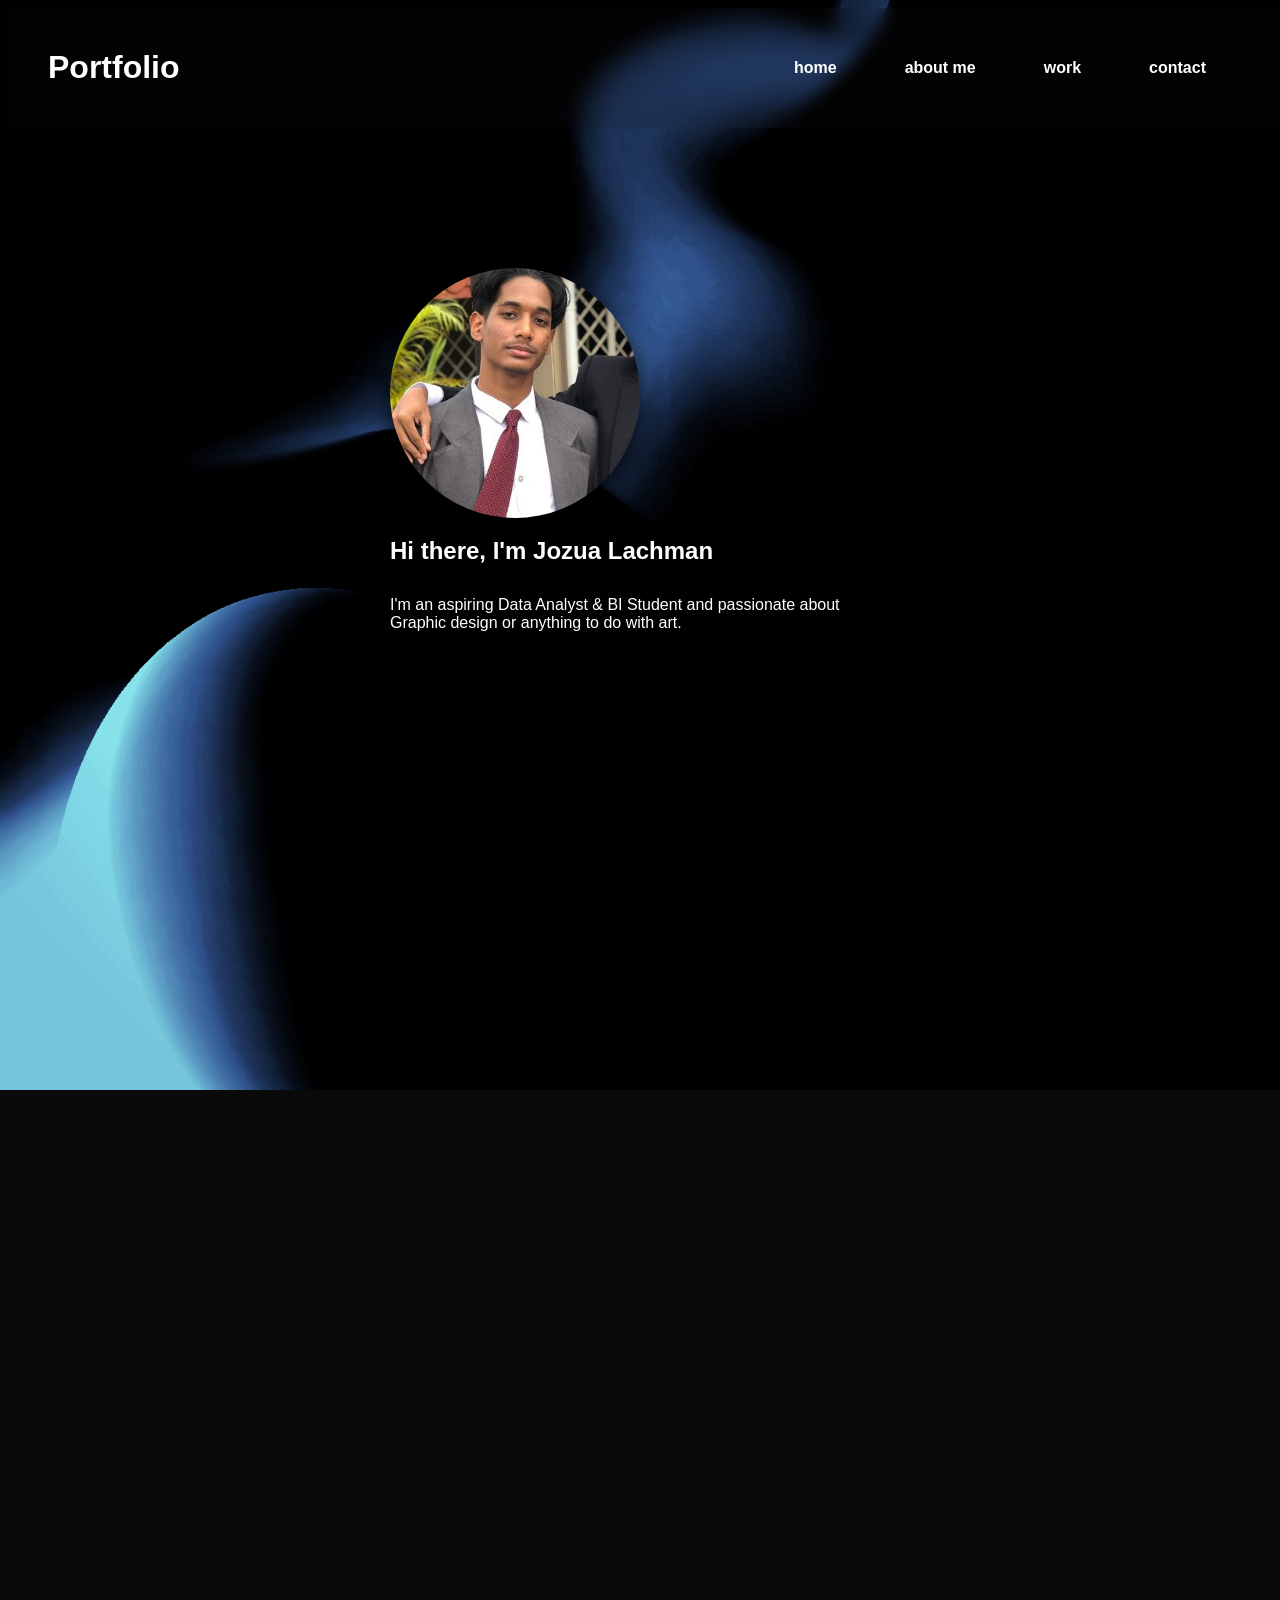
<file: index.html>
<html lang="en"
<head>
    <title>Jozua's portfolio</title>
    <link rel="stylesheet" href="css/main.css">
    <link rel="functionsheet" href="js/main.js"
    <meta charset="UTF-8">
    <meta name="viewport" content="width=device-width, initial-scal=1.0"
</head>
<body>
    <header class="main-header">
        <div class="site-name"
        <span class="name"><h1>Portfolio</h1></span>
    </div> 
    <nav class="links-of-me">
    <a href="index.html" class="loading-nav-link">
        <span>Home</span>
        <svg class="border-svg" width="100%" height="100%">
            <rect class="border-rect" x="0" y="0" width="100%" height="100%" rx="20" ry="20"></rect>
        </svg>
    </a>

    <a href="aboutme.html" class="loading-nav-link">
        <span>About me</span>
        <svg class="border-svg" width="100%" height="100%">
            <rect class="border-rect" x="0" y="0" width="100%" height="100%" rx="20" ry="20"></rect>
        </svg>
    </a>

    <a href="work.html" class="loading-nav-link">
        <span>Work</span>
        <svg class="border-svg" width="100%" height="100%">
            <rect class="border-rect" x="0" y="0" width="100%" height="100%" rx="20" ry="20"></rect>
        </svg>
    </a>

    <a href="contact.html" class="loading-nav-link">
        <span>Contact</span>
        <svg class="border-svg" width="100%" height="100%">
            <rect class="border-rect" x="0" y="0" width="100%" height="100%" rx="20" ry="20"></rect>
        </svg>
    </a>
</nav>
    </header>
    
    <section class="scroll-track">
  <div class="sticky-frame">

    <div class="scene active" id="scene-intro">
      <div class="intro-text">
          <img src="img/photo-of-me.jpeg" class="profile-image" alt="me">
          <h1>Hi there, I'm Jozua Lachman </h1>
          <p>I'm an aspiring Data Analyst & BI Student and passionate about Graphic design or anything to do with art.</p>
      </div>
    </div>

    <div class="scene" id="scene-roles">
        <h2>What I do</h2>
        <p>I am currently studying IT with a focus on Business Intelligence.</p>
        <p>I balance technical coding skills with a background in Graphic Design.</p>
        <p>Work experience: Last year i did volunteer work for a recycle organization called: "Up2you foundation"</p>
        <p> Recent projects: MSSG-project. For this project we had to create a working prototype around the theme: "for a better future", and present it to the public.</p>
    </div>

    <div class="scene" id="scene-skills">
        <h2>Skills</h2>
        <div class="skill-bar">
            <div class="skill-item">
                <span class="icon"></span>
                <div class="skill-name">📊 Aspiring Data Analyst</div>
               
                <div class="skill-item">
            <span class="icon"></span>
            <div class="skill-name">🎨 Graphic Design</div>
        </div>
            </div>
            </div>
    </div>

  </div>
</section>
    
   
   

    

    <script src="js/main.js"></script>
</body>
</html>
</file>
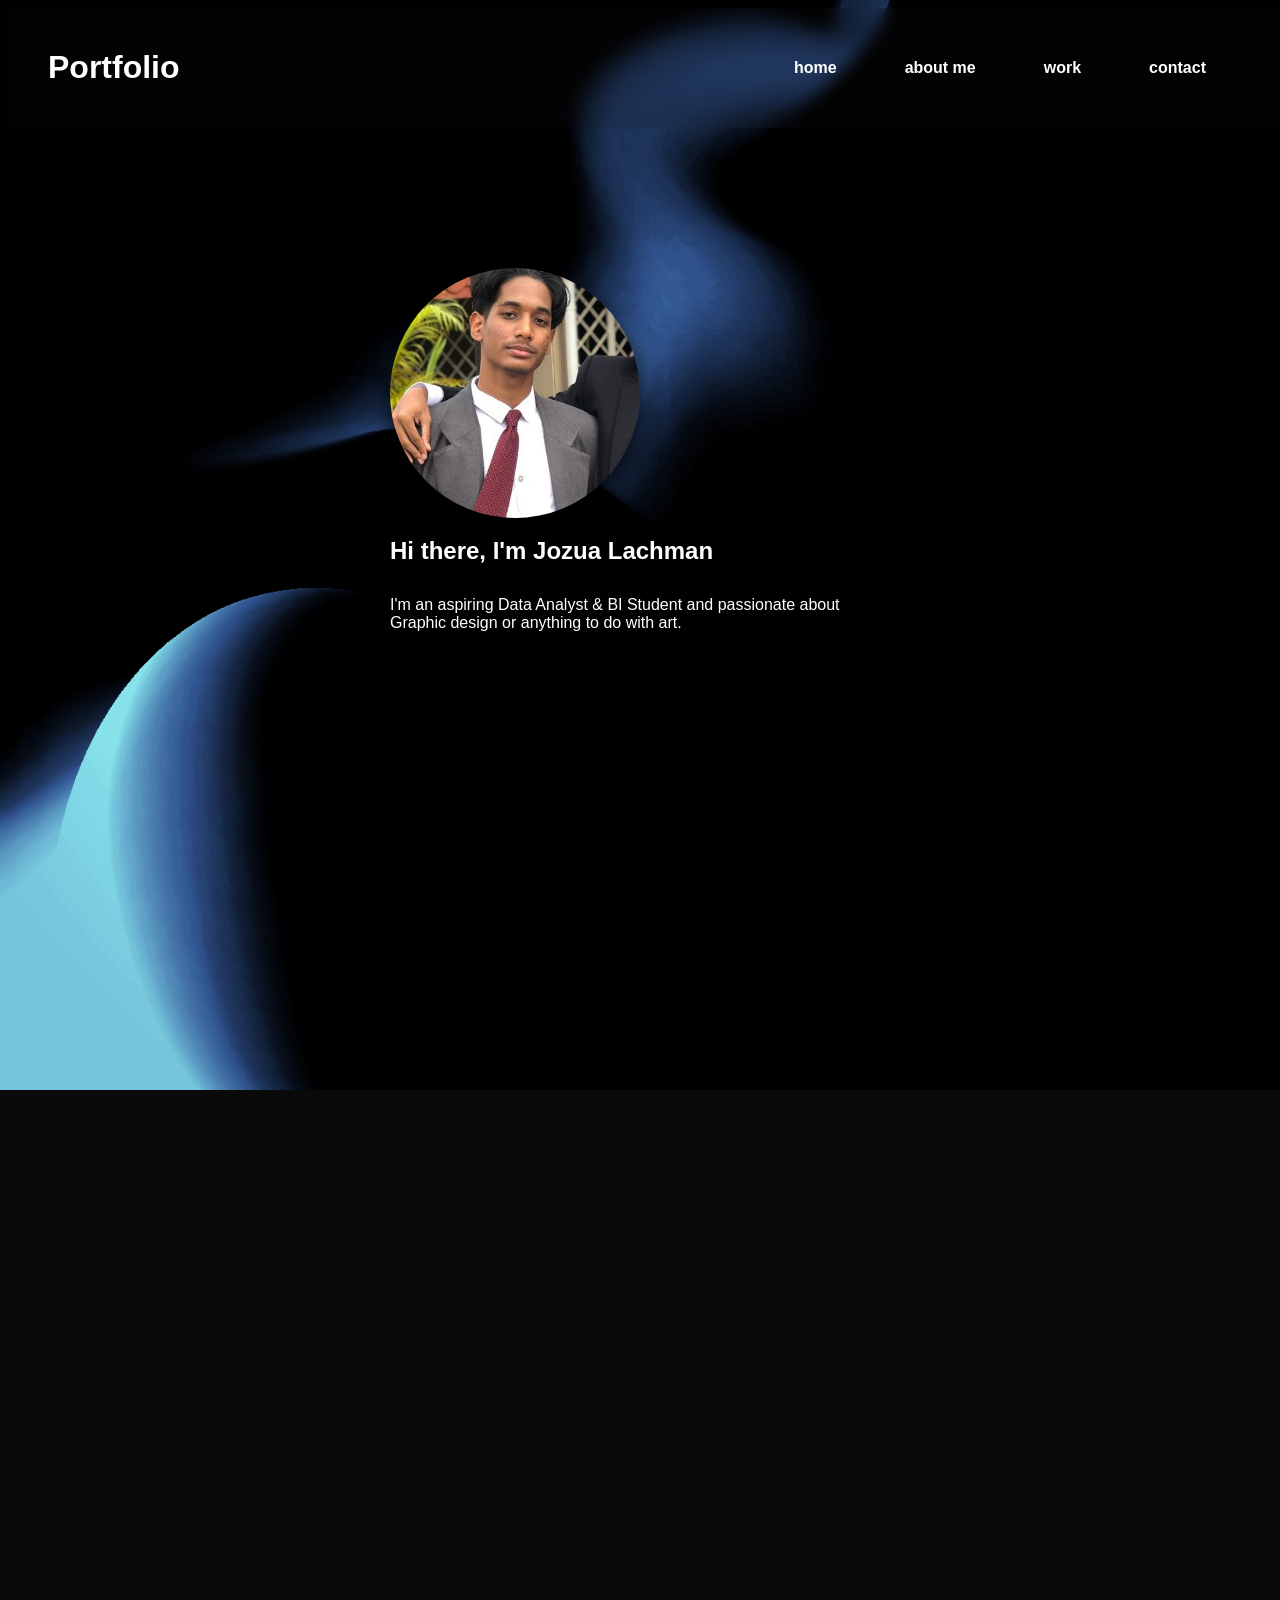
<file: home page/index.html>
<html lang="en"
<head>
    <title>Jozua's portfolio</title>
    <link rel="stylesheet" href="main.css"
    <link rel="functionsheet" href="main.js"
    <meta charset="UTF-8">
    <meta name="viewport" content="width=device-width, initial-scal=1.0"
</head>
<body>
    <header class="main-header">
        <div class="site-name"
        <span class="name"><h1>Portfolio</h1></span>
    </div> 
    <nav class="links-of-me">
    <a href="index.html" class="loading-nav-link">
        <span>Home</span>
        <svg class="border-svg" width="100%" height="100%">
            <rect class="border-rect" x="0" y="0" width="100%" height="100%" rx="20" ry="20"></rect>
        </svg>
    </a>

    <a href="about_me.html" class="loading-nav-link">
        <span>About me</span>
        <svg class="border-svg" width="100%" height="100%">
            <rect class="border-rect" x="0" y="0" width="100%" height="100%" rx="20" ry="20"></rect>
        </svg>
    </a>

    <a href="work.html" class="loading-nav-link">
        <span>Work</span>
        <svg class="border-svg" width="100%" height="100%">
            <rect class="border-rect" x="0" y="0" width="100%" height="100%" rx="20" ry="20"></rect>
        </svg>
    </a>

    <a href="contact.html" class="loading-nav-link">
        <span>Contact</span>
        <svg class="border-svg" width="100%" height="100%">
            <rect class="border-rect" x="0" y="0" width="100%" height="100%" rx="20" ry="20"></rect>
        </svg>
    </a>
</nav>
    </header>
    
    <section class="scroll-track">
  <div class="sticky-frame">

    <div class="scene active" id="scene-intro">
      <div class="intro-text">
          <img src="../images/photo of me.jpeg" class="profile-image" alt="me">
          <h1>Hi there, I'm Jozua Lachman </h1>
          <p>I'm an aspiring Data Analyst & BI Student and passionate about Graphic design or anything to do with art.</p>
      </div>
    </div>

    <div class="scene" id="scene-roles">
        <h2>What I do</h2>
        <p>I am currently studying IT with a focus on Business Intelligence.</p>
        <p>I balance technical coding skills with a background in Graphic Design.</p>
        <p>Work experience: Last year i did volunteer work for a recycle organization called: "Up2you foundation"</p>
        <p> Recent projects: MSSG-project. For this project we had to create a working prototype around the theme: "for a better future", and present it to the public.</p>
    </div>

    <div class="scene" id="scene-skills">
        <h2>Skills</h2>
        <div class="skill-bar">
            <div class="skill-item">
                <span class="icon"></span>
                <div class="skill-name">📊 Aspiring Data Analyst</div>
               
                <div class="skill-item">
            <span class="icon"></span>
            <div class="skill-name">🎨 Graphic Design</div>
        </div>
            </div>
            </div>
    </div>

  </div>
</section>
    
   
   

    

    <script src="main.js"></script>
</body>
</html>
</file>
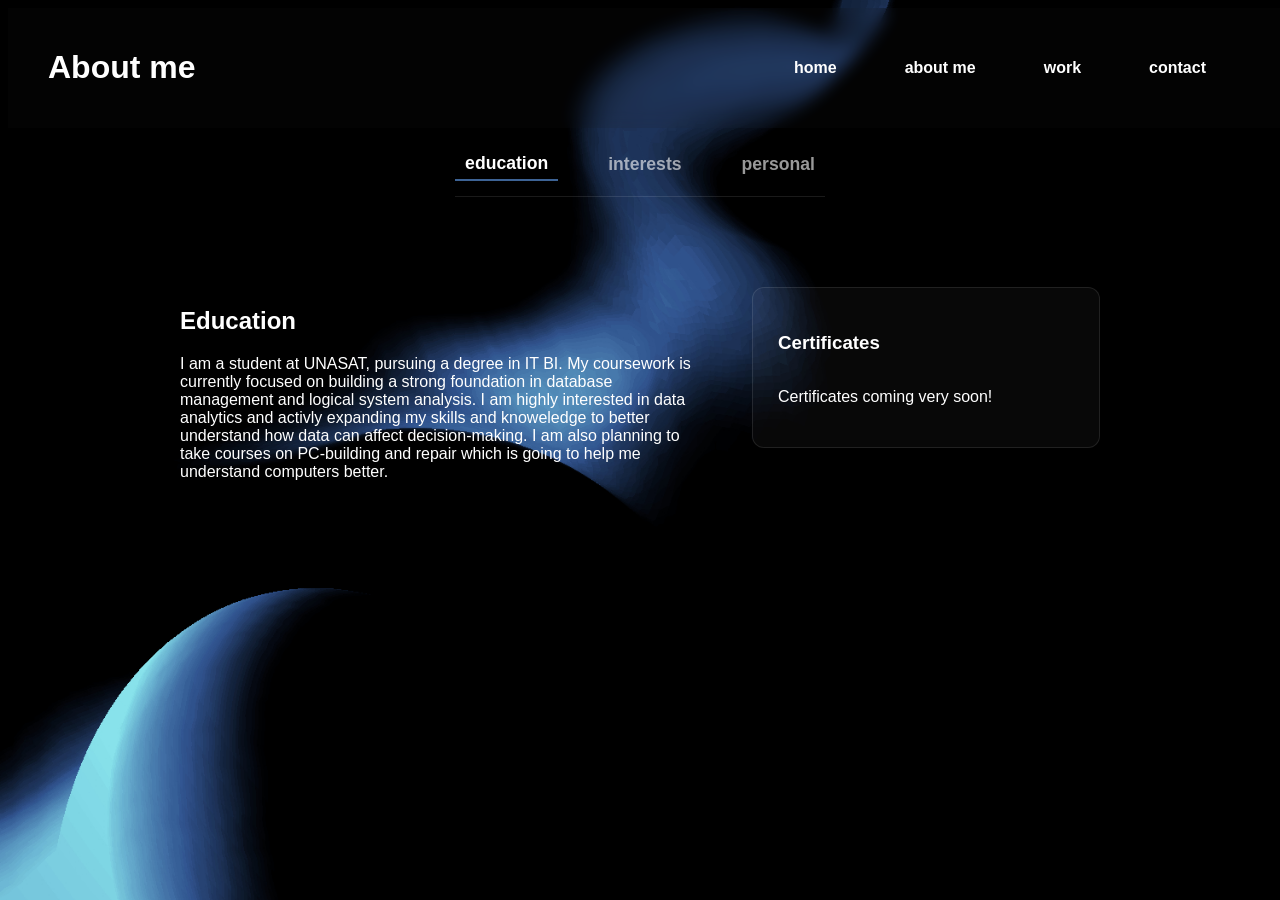
<file: about_me.html>
<!DOCTYPE html>
<html lang="en">
<head>
    <meta charset="UTF-8">
    <meta name="viewport" content="width=device-width, initial-scale=1.0">
    <title>Jozua's portfolio</title>
    <link rel="stylesheet" href="aboutme.css"
</head>
<body>
    <header class="main-header">
        <div class="site-name"
        <span class="name"><h1>About me</h1></span>
    </div> 
    <nav class="links-of-me">
    <a href="index.html" class="loading-nav-link">
        <span>Home</span>
        <svg class="border-svg" width="100%" height="100%">
            <rect class="border-rect" x="0" y="0" width="100%" height="100%" rx="20" ry="20"></rect>
        </svg>
    </a>

    <a href="about_me.html" class="loading-nav-link">
        <span>About me</span>
        <svg class="border-svg" width="100%" height="100%">
            <rect class="border-rect" x="0" y="0" width="100%" height="100%" rx="20" ry="20"></rect>
        </svg>
    </a>

    <a href="work.html" class="loading-nav-link">
        <span>Work</span>
        <svg class="border-svg" width="100%" height="100%">
            <rect class="border-rect" x="0" y="0" width="100%" height="100%" rx="20" ry="20"></rect>
        </svg>
    </a>

    <a href="contact.html" class="loading-nav-link">
        <span>Contact</span>
        <svg class="border-svg" width="100%" height="100%">
            <rect class="border-rect" x="0" y="0" width="100%" height="100%" rx="20" ry="20"></rect>
        </svg>
    </a>
</nav>
    </header>

    </header>

    <main class="about-container">
        
        <div class="about-tabs">
            <button onclick="openTab('education')" class="tab-btn active">Education</button>
            <button onclick="openTab('skills')" class="tab-btn">Interests</button>
            <button onclick="openTab('personal')" class="tab-btn">Personal</button>
        </div>

        <div id="education" class="tab-content active-content">
            <div class="education-layout">
                <div class="text-side">
                    <h2>Education</h2>
                    <p>
                        I am a student at UNASAT, pursuing a degree in IT BI. 
                        My coursework is currently focused on building a strong foundation in database management and logical system analysis.
                        I am highly interested in data analytics and activly expanding my skills and knoweledge to better understand how data can affect decision-making.
                        I am also planning to take courses on PC-building and repair which is going to help me understand computers better.
                    </p>
                </div>
                <div class="certificates-box">
                    <h3>Certificates</h3>
                    <div class="scrollable-list">
                        <p>Certificates coming very soon!</p>
                    </div>
                </div>
            </div>
        </div>

        <div id="skills" class="tab-content">
            <div class="skills-layout">
                <div class="skill-column">
                    <h3>Graphic design</h3>
                    <p>My interests are drawing or anything that has to do with crafts. I have always loved playing with my hands creating something and having people see my creations. I am currently obsessed with Graphic design, making posters, vectors etc. and because i like it, i had joined a competition once.</p>
                </div>
                <div class="skill-column">
                    <h3>Data analytics</h3>
                    <p>Another interest of mine is Data analytics. The reason why i'm interested is because my aunt showed me what you can do with it and it motivated me to also start learning it.</p>
                </div>
            </div>
        </div>

        <div id="personal" class="tab-content">
            <div class="personal-layout">
                <div class="personal-text">
                    <h2>Personal</h2>
                    <p>When i'm not coding, i usually create characters connected to my original story. Furthermore, when i'm not drawing, i then embroider in my free time, as i want to start doing a small business with Graphic design and embroidery. Other things i do is sometimes play the guitar or listen to rock or City-Pop.</p> 
                </div>
                <div class="about-photo">
                    <img src="images/photo of me.jpeg" alt="picture_of_me">
                </div>
            </div>
        </div>

    </main>

<script src="aboutme.js"></script>
    
     
</body>
</html>
</file>
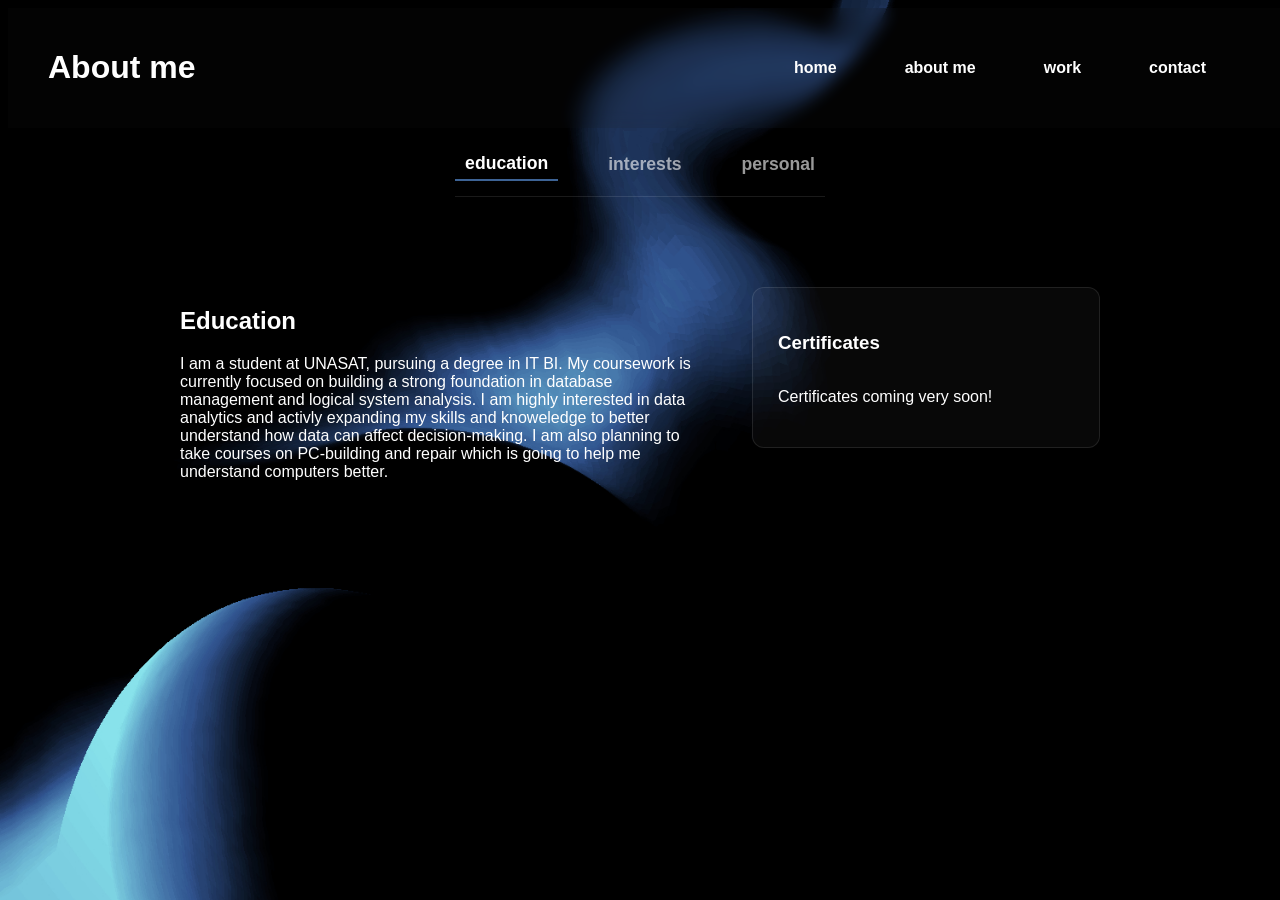
<file: aboutme.html>
<!DOCTYPE html>
<html lang="en">
<head>
    <meta charset="UTF-8">
    <meta name="viewport" content="width=device-width, initial-scale=1.0">
    <title>Jozua's portfolio</title>
    <link rel="stylesheet" href="css/main.css">
    <link rel="stylesheet" href="css/aboutme.css">
</head>
<body>
    <header class="main-header">
        <div class="site-name"
        <span class="name"><h1>About me</h1></span>
    </div> 
    <nav class="links-of-me">
    <a href="index.html" class="loading-nav-link">
        <span>Home</span>
        <svg class="border-svg" width="100%" height="100%">
            <rect class="border-rect" x="0" y="0" width="100%" height="100%" rx="20" ry="20"></rect>
        </svg>
    </a>

    <a href="aboutme.html" class="loading-nav-link">
        <span>About me</span>
        <svg class="border-svg" width="100%" height="100%">
            <rect class="border-rect" x="0" y="0" width="100%" height="100%" rx="20" ry="20"></rect>
        </svg>
    </a>

    <a href="work.html" class="loading-nav-link">
        <span>Work</span>
        <svg class="border-svg" width="100%" height="100%">
            <rect class="border-rect" x="0" y="0" width="100%" height="100%" rx="20" ry="20"></rect>
        </svg>
    </a>

    <a href="contact.html" class="loading-nav-link">
        <span>Contact</span>
        <svg class="border-svg" width="100%" height="100%">
            <rect class="border-rect" x="0" y="0" width="100%" height="100%" rx="20" ry="20"></rect>
        </svg>
    </a>
</nav>
    </header>

    </header>

    <main class="about-container">
        
        <div class="about-tabs">
           <button data-target="education" class="tab-btn active">Education</button>
<button data-target="skills" class="tab-btn">Interests</button>
<button data-target="personal" class="tab-btn">Personal</button>
        </div>

        <div id="education" class="tab-content active-content">
            <div class="education-layout">
                <div class="text-side">
                    <h2>Education</h2>
                    <p>
                        I am a student at UNASAT, pursuing a degree in IT BI. 
                        My coursework is currently focused on building a strong foundation in database management and logical system analysis.
                        I am highly interested in data analytics and activly expanding my skills and knoweledge to better understand how data can affect decision-making.
                        I am also planning to take courses on PC-building and repair which is going to help me understand computers better.
                    </p>
                </div>
                <div class="certificates-box">
                    <h3>Certificates</h3>
                    <div class="scrollable-list">
                        <p>Certificates coming very soon!</p>
                    </div>
                </div>
            </div>
        </div>

        <div id="skills" class="tab-content">
            <div class="skills-layout">
                <div class="skill-column">
                    <h3>Graphic design</h3>
                    <p>My interests are drawing or anything that has to do with crafts. I have always loved playing with my hands creating something and having people see my creations. I am currently obsessed with Graphic design, making posters, vectors etc. and because i like it, i had joined a competition once.</p>
                </div>
                <div class="skill-column">
                    <h3>Data analytics</h3>
                    <p>Another interest of mine is Data analytics. The reason why i'm interested is because my aunt showed me what you can do with it and it motivated me to also start learning it.</p>
                </div>
            </div>
        </div>

        <div id="personal" class="tab-content">
            <div class="personal-layout">
                <div class="personal-text">
                    <h2>Personal</h2>
                    <p>When i'm not coding, i usually create characters connected to my original story. Furthermore, when i'm not drawing, i then embroider in my free time, as i want to start doing a small business with Graphic design and embroidery. Other things i do is sometimes play the guitar or listen to rock or City-Pop.</p> 
                </div>
                <div class="about-photo">
                    <img src="img/photo-of-me.jpeg" alt="picture-of-me">
                </div>
            </div>
        </div>

    </main>

<script src="js/aboutme.js"></script>
    
     
</body>
</html>
</file>
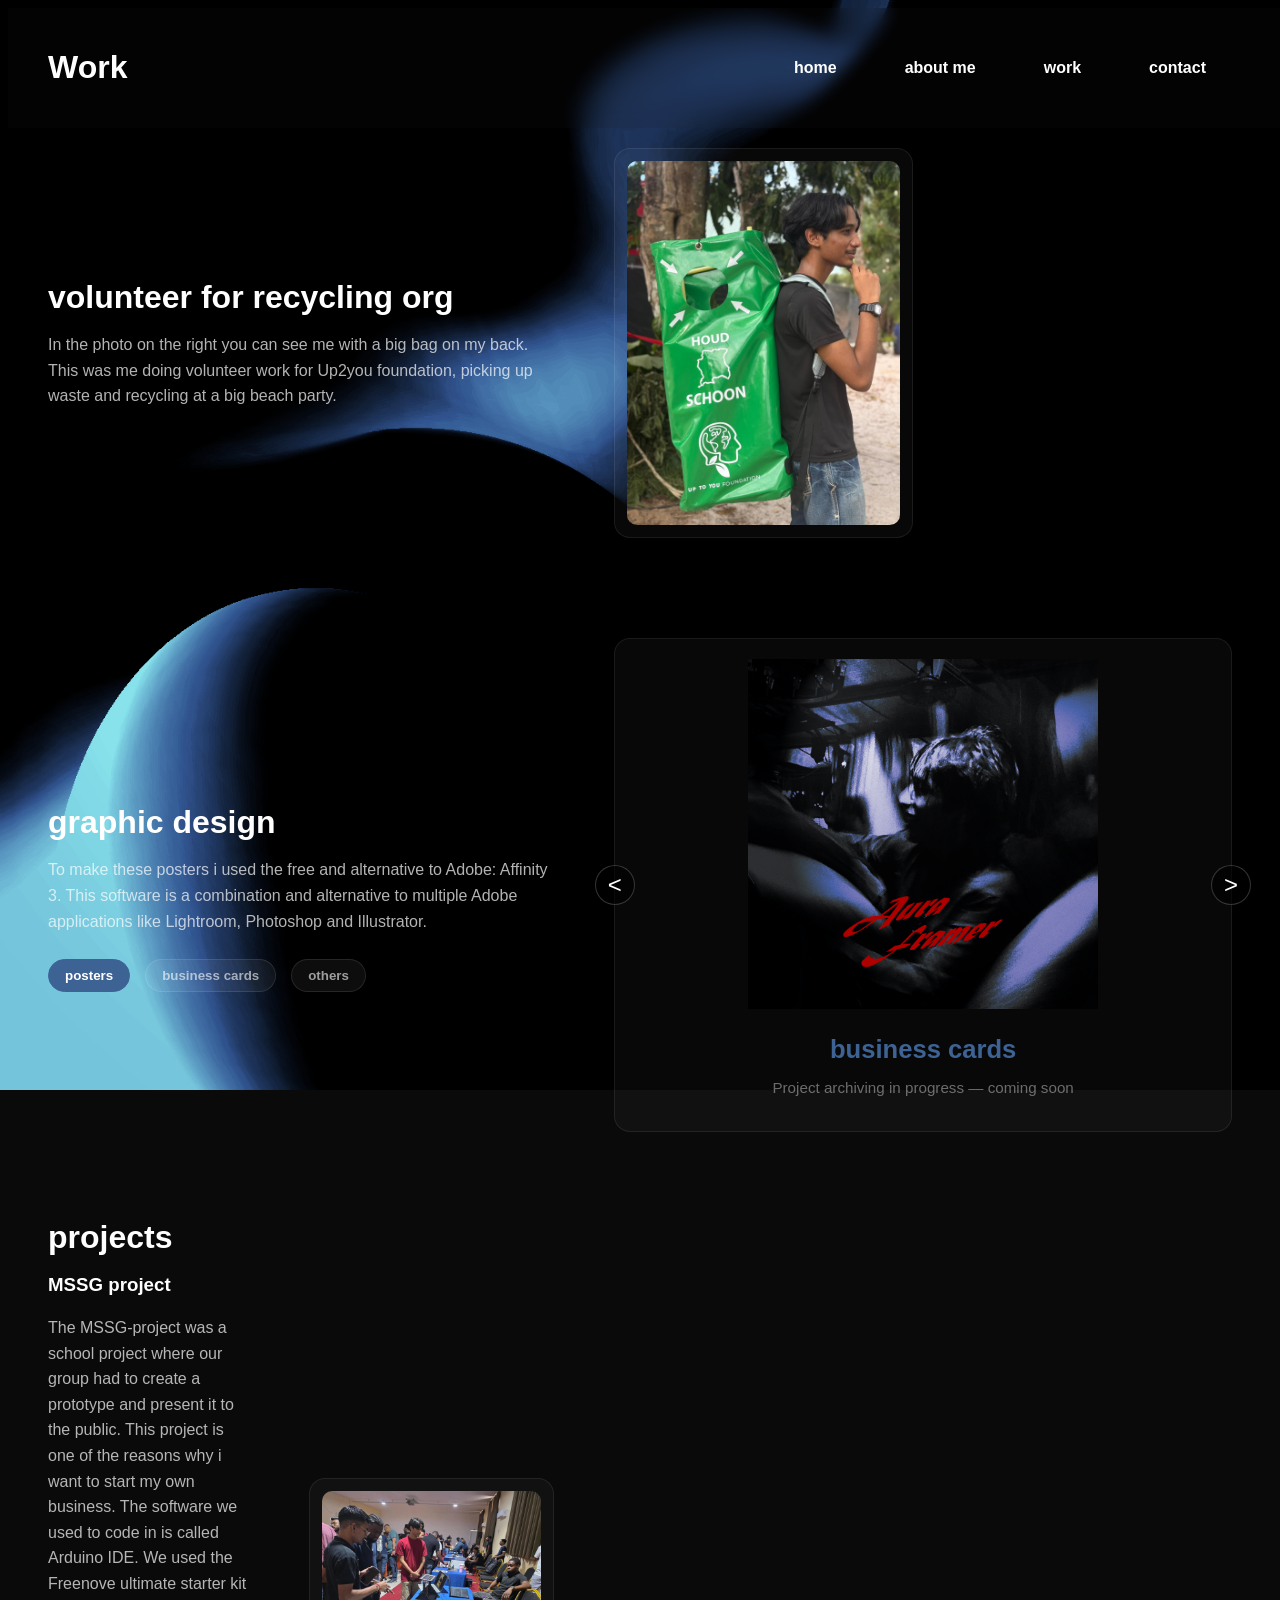
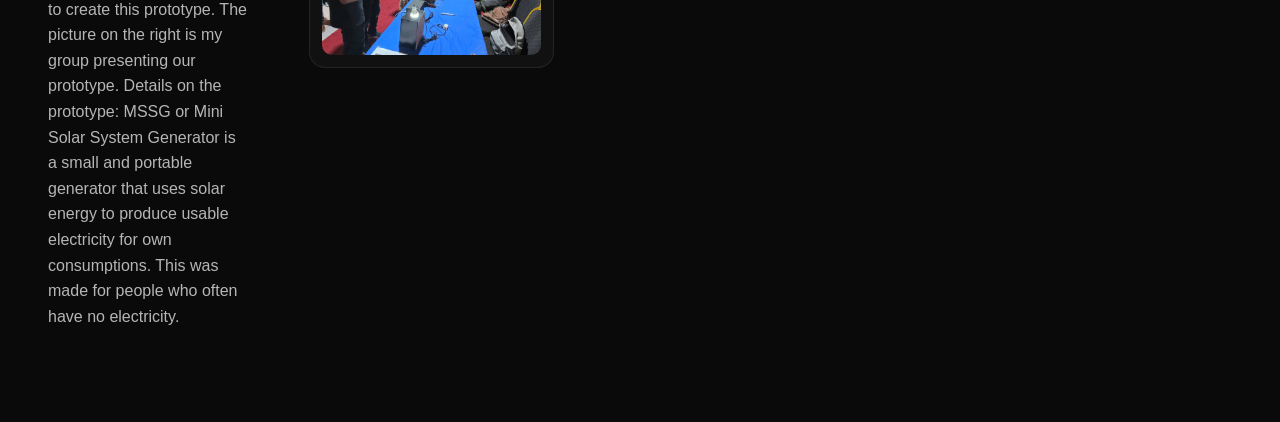
<file: work.html>
<!DOCTYPE html>
<html lang="en">
<head>
    <meta charset="UTF-8">
    <meta name="viewport" content="width=device-width, initial-scale=1.0">
    <title>Jozua's portfolio</title>
    <link rel="stylesheet" href="css/main.css">
    <link rel="stylesheet" href="css/work.css">
</head>
<body>
    <header class="main-header">
        <div class="site-name"
        <span class="name"><h1>Work</h1></span>
    </div> 
    <nav class="links-of-me">
    <a href="index.html" class="loading-nav-link">
        <span>Home</span>
        <svg class="border-svg" width="100%" height="100%">
            <rect class="border-rect" x="0" y="0" width="100%" height="100%" rx="20" ry="20"></rect>
        </svg>
    </a>

    <a href="aboutme.html" class="loading-nav-link">
        <span>About me</span>
        <svg class="border-svg" width="100%" height="100%">
            <rect class="border-rect" x="0" y="0" width="100%" height="100%" rx="20" ry="20"></rect>
        </svg>
    </a>

    <a href="work.html" class="loading-nav-link">
        <span>Work</span>
        <svg class="border-svg" width="100%" height="100%">
            <rect class="border-rect" x="0" y="0" width="100%" height="100%" rx="20" ry="20"></rect>
        </svg>
    </a>

    <a href="contact.html" class="loading-nav-link">
        <span>Contact</span>
        <svg class="border-svg" width="100%" height="100%">
            <rect class="border-rect" x="0" y="0" width="100%" height="100%" rx="20" ry="20"></rect>
        </svg>
    </a>
</nav>
    </header>

   <main class="work-container">
        
        <!--  VOLUNTEER FOR RECYCLING-->
        <section class="work-row">
            <div class="project-info">
                <h2>Volunteer for recycling org</h2>
                <p>
                    In the photo on the right you can see me with a big bag on my back. This was me doing volunteer work for Up2you foundation, picking up waste and recycling at a big beach party.
                </p>
            </div>
            <div class="project-media grid-two-columns">
                <div class="media-box"><img src="img/photo-of-me-with-trashbag.jpeg" alt="Photo of me at work"></div>
            
            </div>
        </section>

        <!-- GRAPHIC DESIGN (With Carousel)-->
        <section class="work-row">
            <div class="project-info">
                <h2>Graphic design</h2>
                <p>
                    To make these posters i used the free and alternative to Adobe: Affinity 3. This software is a combination and alternative to multiple Adobe applications like Lightroom, Photoshop and Illustrator.  
                </p>
                <!-- design sub-filters -->
                <div class="work-filters">
                   <button class="filter-btn active" data-filter="design-posters">Posters</button>
<button class="filter-btn" data-filter="design-cards">Business cards</button>
<button class="filter-btn" data-filter="design-others">others</button>
</div>
            </div>
            
            <!-- Horizontal Carousel Window -->
            <div class="project-media carousel-container">
            <button class="carousel-arrow left-arrow" data-dir="-1"><</button>
            
            <div class="carousel-track-wrapper">
                <div id="carousel-track" class="carousel-track">
                    <img src="img/aura-farmer-dim.png" alt="Poster project" class="carousel-img">
                    <img src="img/re-re-unbothered.png" alt="Poster project" class="carousel-img">
                    <img src="img/this-is-gonna-hurt-tomorrow.png" alt="Poster project" class="carousel-img">
                </div>

                <div id="carousel-placeholder" class="placeholder-content" "placeholder-content-hidden">
                    <div class="placeholder-text">
                        <h3 id="placeholder-title">Business cards</h3>
                        <p>Project archiving in progress — coming soon</p>
                    </div>
                </div>
            </div>

            <button class="carousel-arrow right-arrow" data-dir="1">></button>
        </div>

        <!--ROW 3: MSSG PROJECT -->
        <section class="work-row">
            <div class="project-info">
                <h2>Projects</h2>
                <h3>MSSG project</h3>
                <p>
                    The MSSG-project was a school project where our group had to create a prototype and present it to the public. This project is one of the reasons why i want to start my own business. 
                    The software we used to code in is called Arduino IDE. We used the Freenove ultimate starter kit to create this prototype.
                    The picture on the right is my group presenting our prototype.
                    Details on the prototype: MSSG or Mini Solar System Generator is a small and portable generator that uses solar energy to produce usable electricity for own consumptions. This was made for people who often have no electricity.
                </p>
            </div>
            
            <div class="project-media">
                <div class="media-box"><img src="img/me-during-prototyping-fair.jpeg" alt="Picture of us presenting our prototype"></div>
               
            </div>
        </section>

    </main>

    
    <script src="js/work.js"></script>
    
     
    
</body>
</html>
</file>
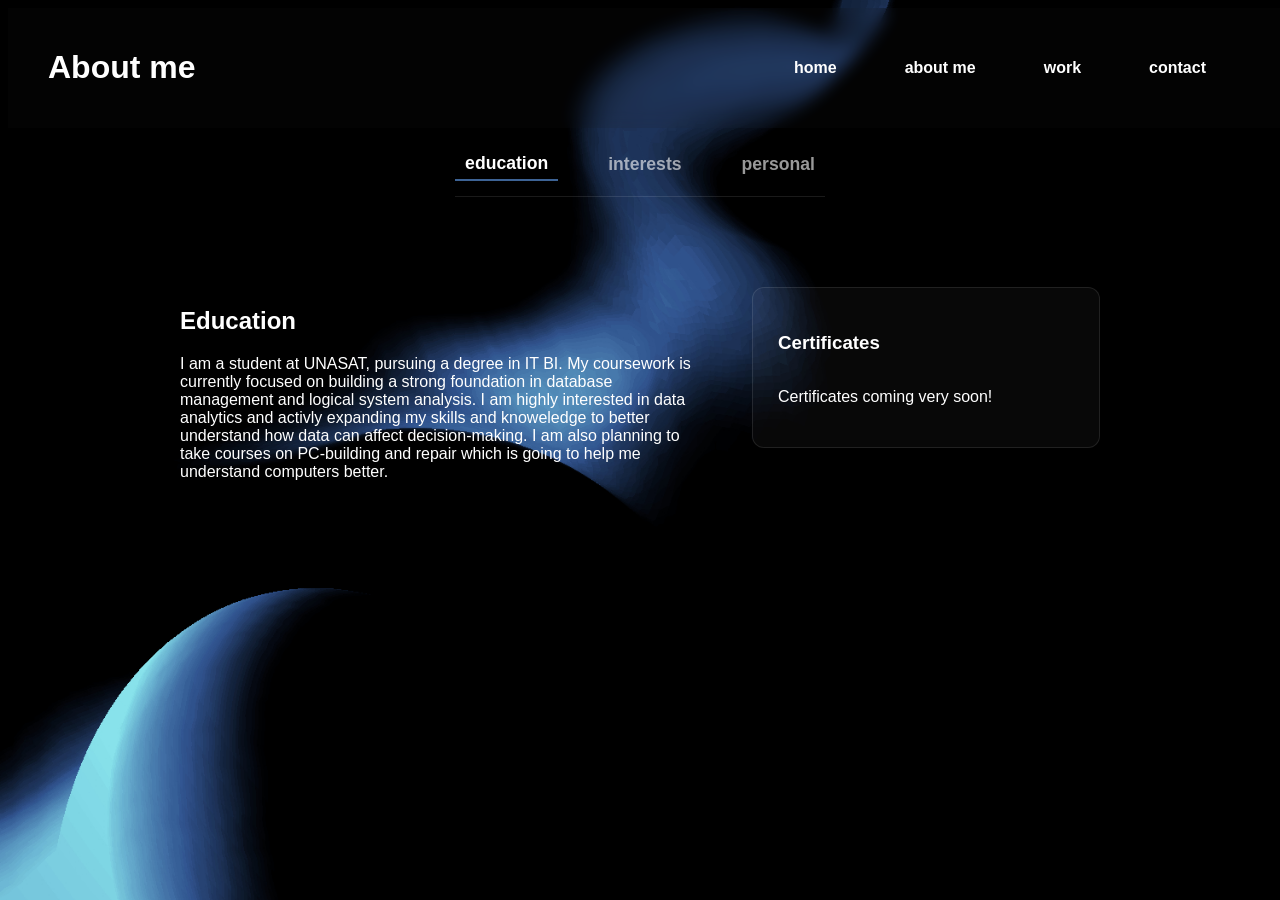
<file: home page/about_me.html>
<!DOCTYPE html>
<html lang="en">
<head>
    <meta charset="UTF-8">
    <meta name="viewport" content="width=device-width, initial-scale=1.0">
    <title>Jozua's portfolio</title>
    <link rel="stylesheet" href="aboutme.css"
</head>
<body>
    <header class="main-header">
        <div class="site-name"
        <span class="name"><h1>About me</h1></span>
    </div> 
    <nav class="links-of-me">
    <a href="index.html" class="loading-nav-link">
        <span>Home</span>
        <svg class="border-svg" width="100%" height="100%">
            <rect class="border-rect" x="0" y="0" width="100%" height="100%" rx="20" ry="20"></rect>
        </svg>
    </a>

    <a href="about_me.html" class="loading-nav-link">
        <span>About me</span>
        <svg class="border-svg" width="100%" height="100%">
            <rect class="border-rect" x="0" y="0" width="100%" height="100%" rx="20" ry="20"></rect>
        </svg>
    </a>

    <a href="work.html" class="loading-nav-link">
        <span>Work</span>
        <svg class="border-svg" width="100%" height="100%">
            <rect class="border-rect" x="0" y="0" width="100%" height="100%" rx="20" ry="20"></rect>
        </svg>
    </a>

    <a href="contact.html" class="loading-nav-link">
        <span>Contact</span>
        <svg class="border-svg" width="100%" height="100%">
            <rect class="border-rect" x="0" y="0" width="100%" height="100%" rx="20" ry="20"></rect>
        </svg>
    </a>
</nav>
    </header>

    </header>

    <main class="about-container">
        
        <div class="about-tabs">
            <button onclick="openTab('education')" class="tab-btn active">Education</button>
            <button onclick="openTab('skills')" class="tab-btn">Interests</button>
            <button onclick="openTab('personal')" class="tab-btn">Personal</button>
        </div>

        <div id="education" class="tab-content active-content">
            <div class="education-layout">
                <div class="text-side">
                    <h2>Education</h2>
                    <p>
                        I am a student at UNASAT, pursuing a degree in IT BI. 
                        My coursework is currently focused on building a strong foundation in database management and logical system analysis.
                        I am highly interested in data analytics and activly expanding my skills and knoweledge to better understand how data can affect decision-making.
                        I am also planning to take courses on PC-building and repair which is going to help me understand computers better.
                    </p>
                </div>
                <div class="certificates-box">
                    <h3>Certificates</h3>
                    <div class="scrollable-list">
                        <p>Certificates coming very soon!</p>
                    </div>
                </div>
            </div>
        </div>

        <div id="skills" class="tab-content">
            <div class="skills-layout">
                <div class="skill-column">
                    <h3>Graphic design</h3>
                    <p>My interests are drawing or anything that has to do with crafts. I have always loved playing with my hands creating something and having people see my creations. I am currently obsessed with Graphic design, making posters, vectors etc. and because i like it, i had joined a competition once.</p>
                </div>
                <div class="skill-column">
                    <h3>Data analytics</h3>
                    <p>Another interest of mine is Data analytics. The reason why i'm interested is because my aunt showed me what you can do with it and it motivated me to also start learning it.</p>
                </div>
            </div>
        </div>

        <div id="personal" class="tab-content">
            <div class="personal-layout">
                <div class="personal-text">
                    <h2>Personal</h2>
                    <p>When i'm not coding, i usually create characters connected to my original story. Furthermore, when i'm not drawing, i then embroider in my free time, as i want to start doing a small business with Graphic design and embroidery. Other things i do is sometimes play the guitar or listen to rock or City-Pop.</p> 
                </div>
                <div class="about-photo">
                    <img src="../images/photo of me.jpeg" alt="picture_of_me">
                </div>
            </div>
        </div>

    </main>

<script src="aboutme.js"></script>
    
     
</body>
</html>
</file>
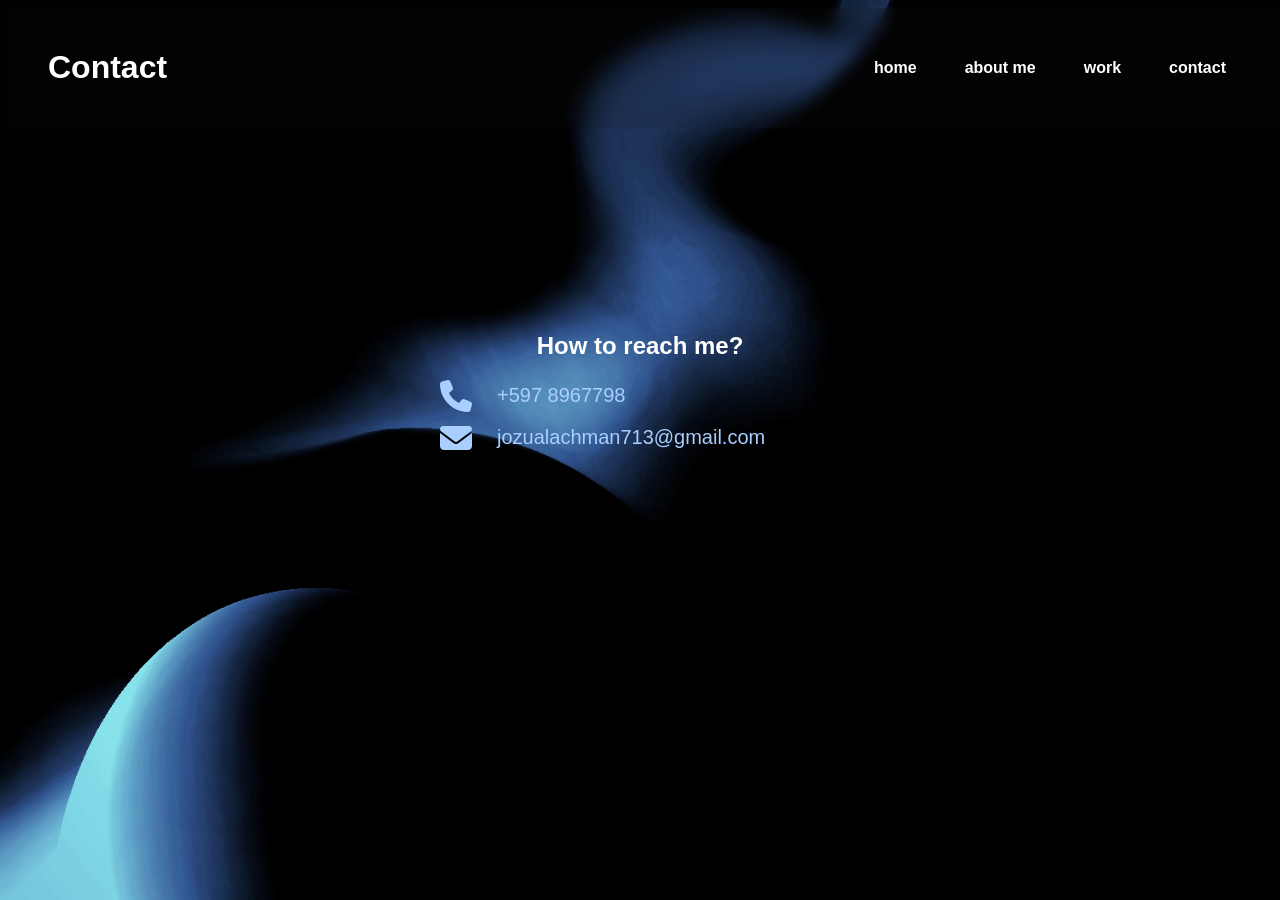
<file: home page/contact.html>
<html lang="en"
<head>
    <title>Jozua's portfolio</title>
     <link rel="stylesheet" href="https://cdnjs.cloudflare.com/ajax/libs/font-awesome/6.4.0/css/all.min.css">
    <link rel="stylesheet" href="contact.css"
  
    <meta charset="UTF-8">
    <meta name="viewport" content="width=device-width, initial-scal=1.0"
   
</head>
<body>
    <header class="main-header">
        <div class="site-name"
        <span class="name"><h1>Contact</h1></span>
    </div> 
    <nav class="links-of-me">
    <a href="index.html" class="loading-nav-link">
        <span>Home</span>
        <svg class="border-svg" width="100%" height="100%">
            <rect class="border-rect" x="0" y="0" width="100%" height="100%" rx="20" ry="20"></rect>
        </svg>
    </a>

    <a href="about_me.html" class="loading-nav-link">
        <span>About me</span>
        <svg class="border-svg" width="100%" height="100%">
            <rect class="border-rect" x="0" y="0" width="100%" height="100%" rx="20" ry="20"></rect>
        </svg>
    </a>

    <a href="work.html" class="loading-nav-link">
        <span>Work</span>
        <svg class="border-svg" width="100%" height="100%">
            <rect class="border-rect" x="0" y="0" width="100%" height="100%" rx="20" ry="20"></rect>
        </svg>
    </a>

    <a href="contact.html" class="loading-nav-link">
        <span>Contact</span>
        <svg class="border-svg" width="100%" height="100%">
            <rect class="border-rect" x="0" y="0" width="100%" height="100%" rx="20" ry="20"></rect>
        </svg>
    </a>
</nav>
    </header>

<section id="contact" class="contact-section">
    <div class="contact-card">
      
        <h1>How to reach me?</h1>
        
        <div class="contact-item">
    <i class="fas fa-phone"></i> 
    <span>+597 8967798</span>
</div>

<div class="contact-item">
    <i class="fas fa-envelope"></i> 
    <span>jozualachman713@gmail.com</span>
</div>
        
        
        </div>
    </div>
</section>
</file>
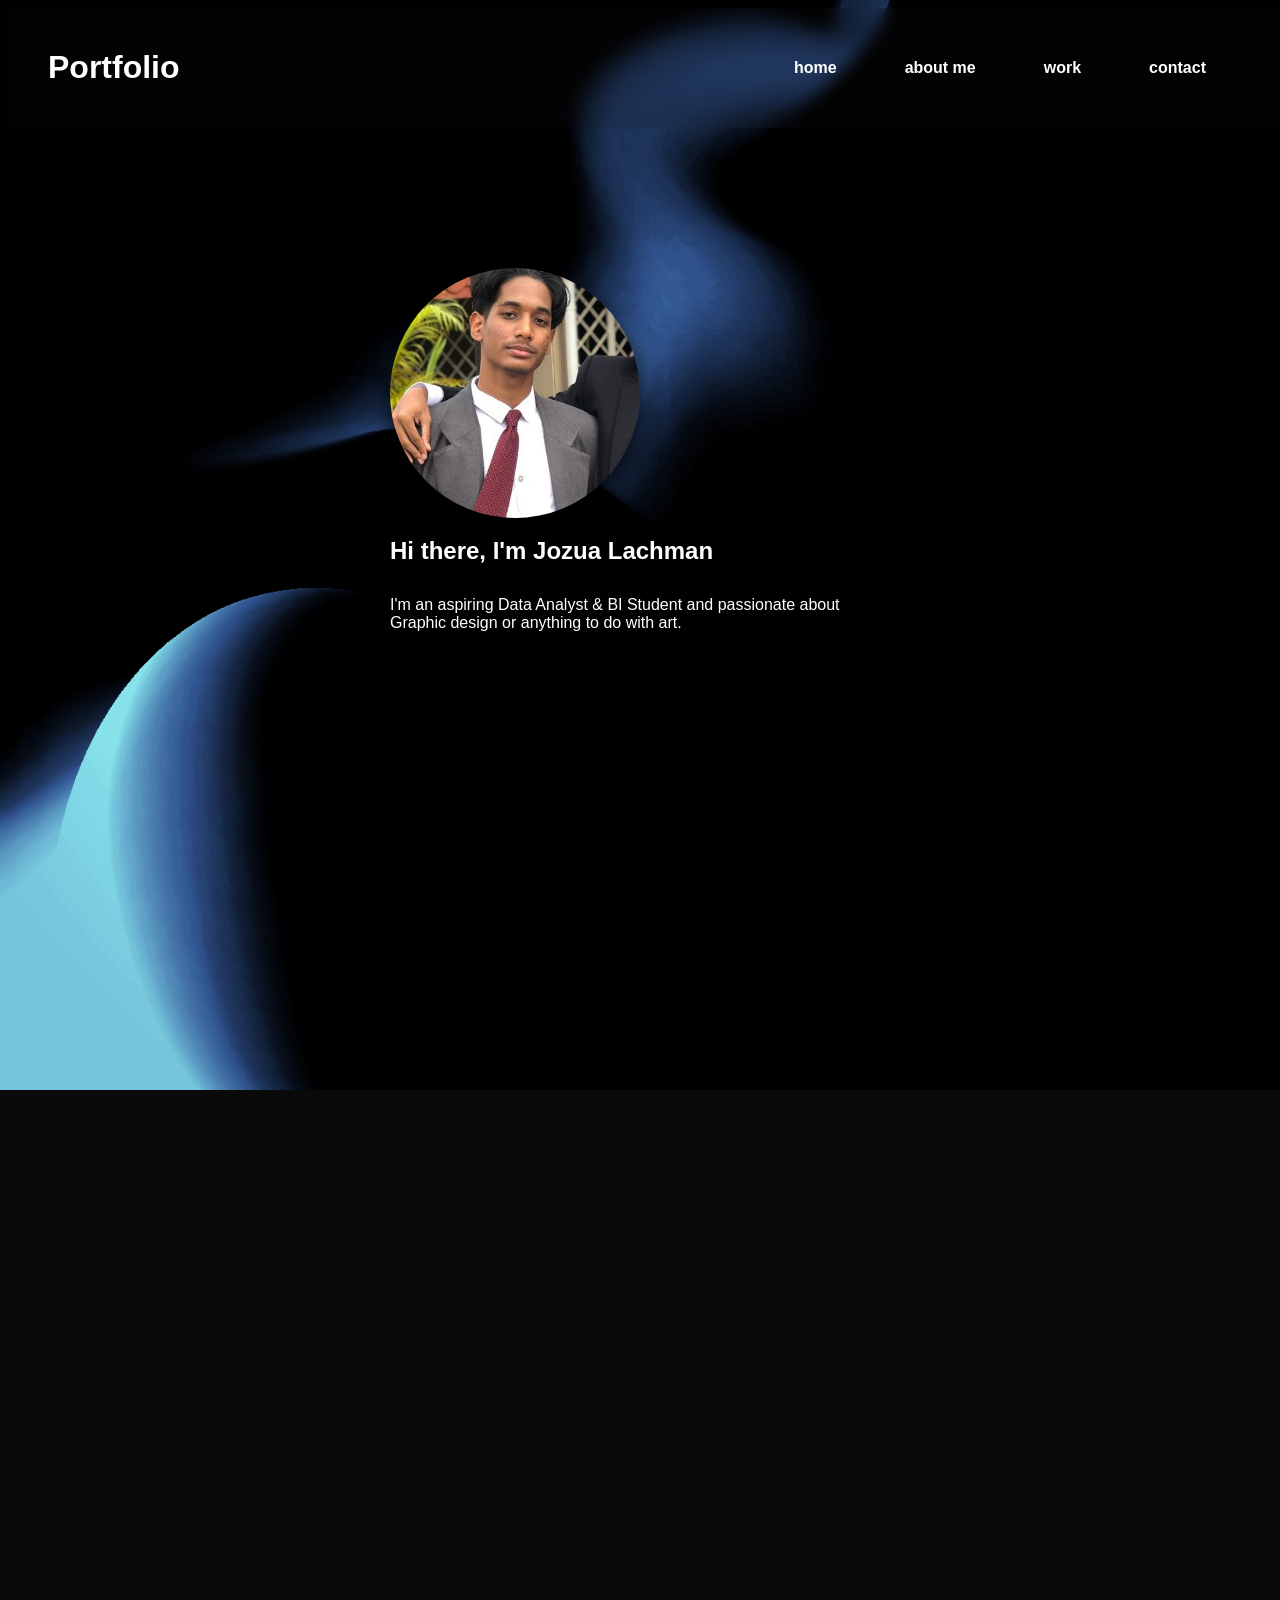
<file: home page/main.html>
<html lang="en"
<head>
    <title>Jozua's portfolio</title>
    <link rel="stylesheet" href="main.css"
    <link rel="functionsheet" href="main.js"
    <meta charset="UTF-8">
    <meta name="viewport" content="width=device-width, initial-scal=1.0"
</head>
<body>
    <header class="main-header">
        <div class="site-name"
        <span class="name"><h1>Portfolio</h1></span>
    </div> 
    <nav class="links-of-me">
    <a href="main.html" class="loading-nav-link">
        <span>Home</span>
        <svg class="border-svg" width="100%" height="100%">
            <rect class="border-rect" x="0" y="0" width="100%" height="100%" rx="20" ry="20"></rect>
        </svg>
    </a>

    <a href="about_me.html" class="loading-nav-link">
        <span>About me</span>
        <svg class="border-svg" width="100%" height="100%">
            <rect class="border-rect" x="0" y="0" width="100%" height="100%" rx="20" ry="20"></rect>
        </svg>
    </a>

    <a href="work.html" class="loading-nav-link">
        <span>Work</span>
        <svg class="border-svg" width="100%" height="100%">
            <rect class="border-rect" x="0" y="0" width="100%" height="100%" rx="20" ry="20"></rect>
        </svg>
    </a>

    <a href="contact.html" class="loading-nav-link">
        <span>Contact</span>
        <svg class="border-svg" width="100%" height="100%">
            <rect class="border-rect" x="0" y="0" width="100%" height="100%" rx="20" ry="20"></rect>
        </svg>
    </a>
</nav>
    </header>
    
    <section class="scroll-track">
  <div class="sticky-frame">

    <div class="scene active" id="scene-intro">
      <div class="intro-text">
          <img src="../images/photo of me.jpeg" class="profile-image" alt="me">
          <h1>Hi there, I'm Jozua Lachman </h1>
          <p>I'm an aspiring Data Analyst & BI Student and passionate about Graphic design or anything to do with art.</p>
      </div>
    </div>

    <div class="scene" id="scene-roles">
        <h2>What I do</h2>
        <p>I am currently studying IT with a focus on Business Intelligence.</p>
        <p>I balance technical coding skills with a background in Graphic Design.</p>
        <p>Work experience: Last year i did volunteer work for a recycle organization called: "Up2you foundation"</p>
        <p> Recent projects: MSSG-project. For this project we had to create a working prototype around the theme: "for a better future", and present it to the public.</p>
    </div>

    <div class="scene" id="scene-skills">
        <h2>Skills</h2>
        <div class="skill-bar">
            <div class="skill-item">
                <span class="icon"></span>
                <div class="skill-name">📊 Aspiring Data Analyst</div>
               
                <div class="skill-item">
            <span class="icon"></span>
            <div class="skill-name">🎨 Graphic Design</div>
        </div>
            </div>
            </div>
    </div>

  </div>
</section>
    
   
   

    

    <script src="main.js"></script>
</body>
</html>
</file>
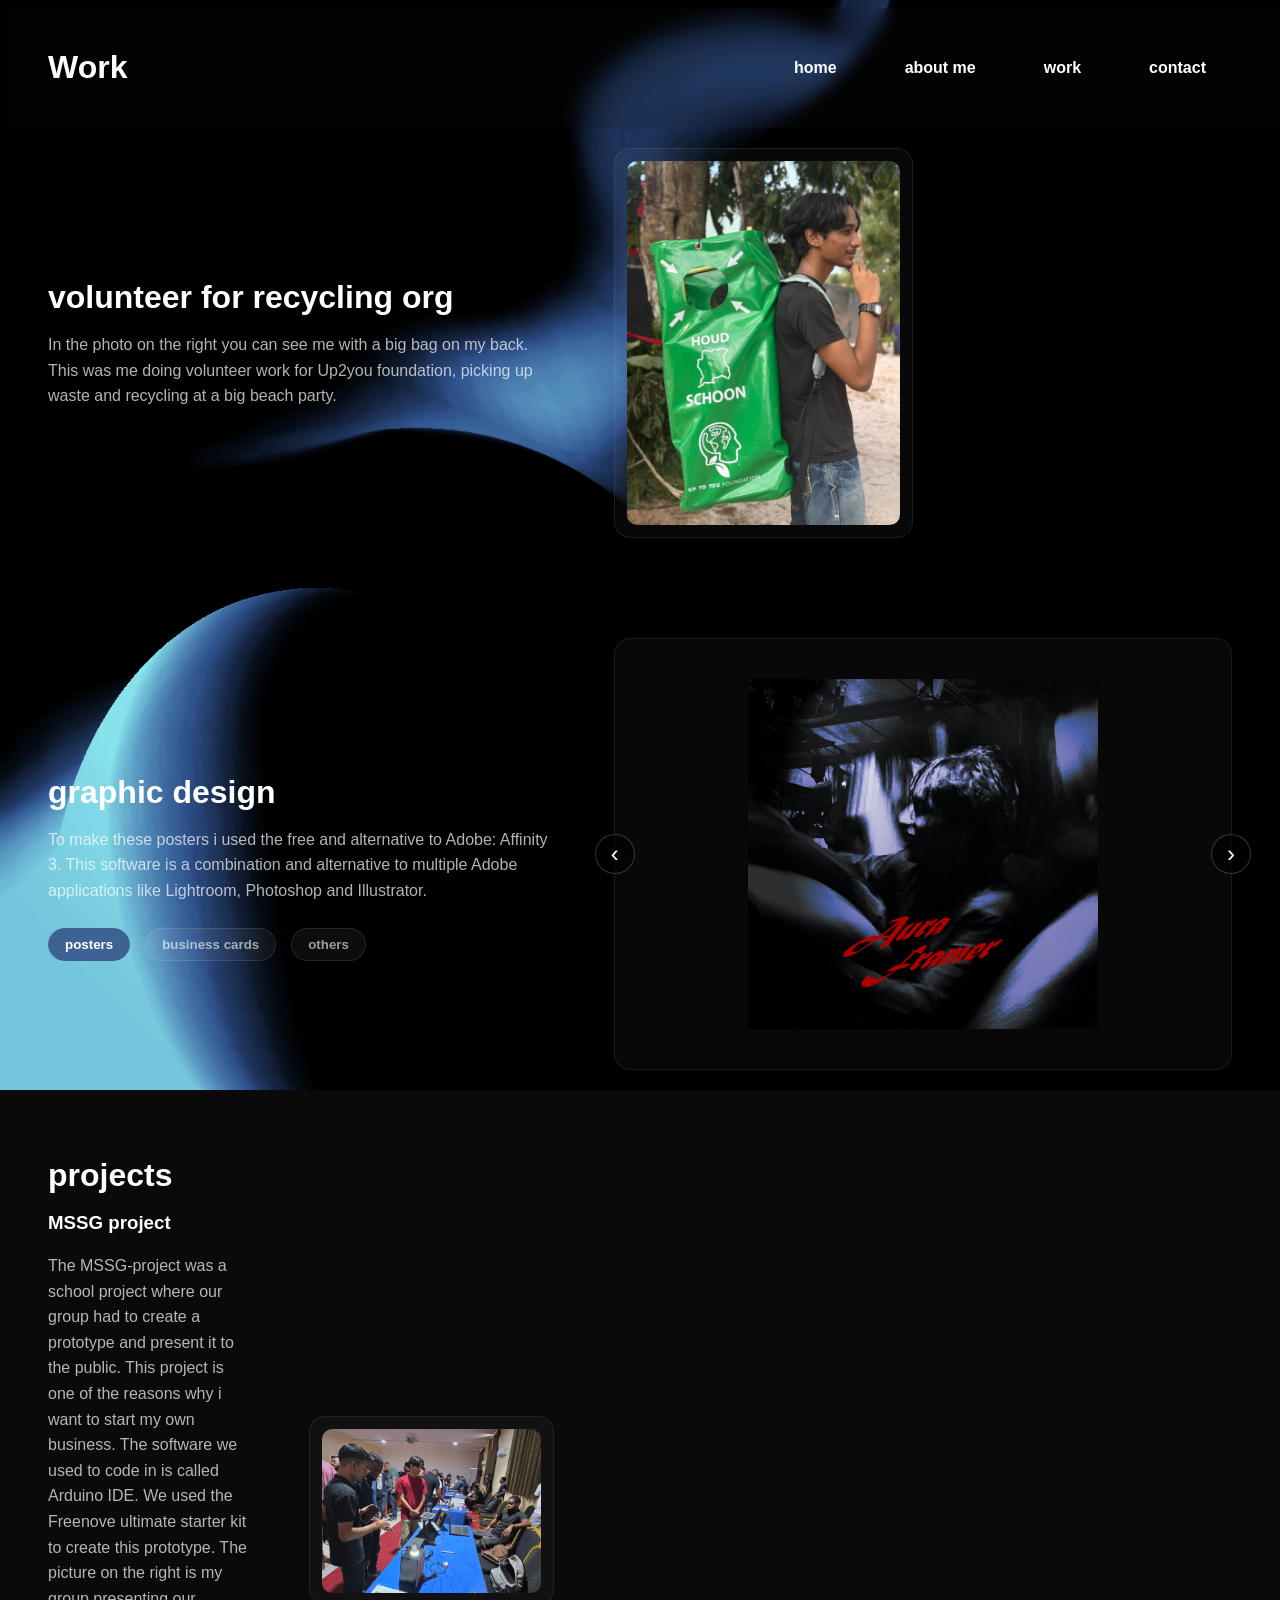
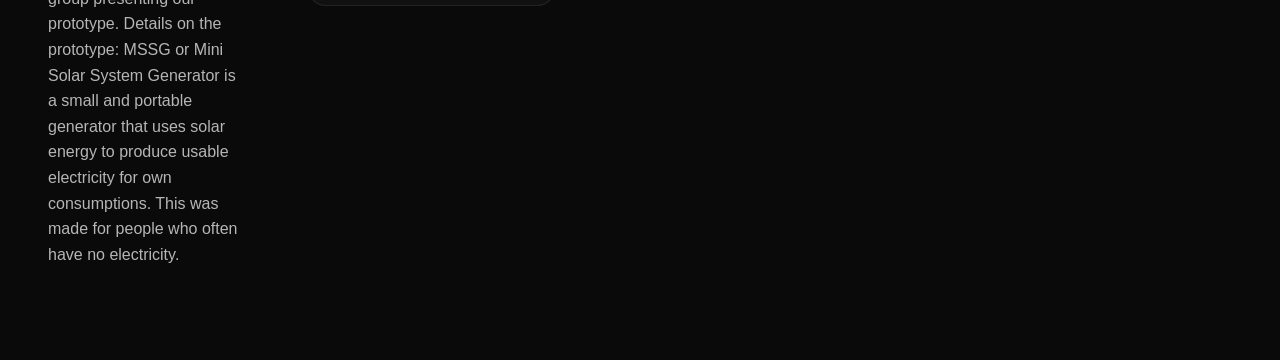
<file: home page/work.html>
<!DOCTYPE html>
<html lang="en">
<head>
    <meta charset="UTF-8">
    <meta name="viewport" content="width=device-width, initial-scale=1.0">
    <title>Jozua's portfolio</title>
    <link rel="stylesheet" href="work.css"
</head>
<body>
    <header class="main-header">
        <div class="site-name"
        <span class="name"><h1>Work</h1></span>
    </div> 
    <nav class="links-of-me">
    <a href="index.html" class="loading-nav-link">
        <span>Home</span>
        <svg class="border-svg" width="100%" height="100%">
            <rect class="border-rect" x="0" y="0" width="100%" height="100%" rx="20" ry="20"></rect>
        </svg>
    </a>

    <a href="about_me.html" class="loading-nav-link">
        <span>About me</span>
        <svg class="border-svg" width="100%" height="100%">
            <rect class="border-rect" x="0" y="0" width="100%" height="100%" rx="20" ry="20"></rect>
        </svg>
    </a>

    <a href="work.html" class="loading-nav-link">
        <span>Work</span>
        <svg class="border-svg" width="100%" height="100%">
            <rect class="border-rect" x="0" y="0" width="100%" height="100%" rx="20" ry="20"></rect>
        </svg>
    </a>

    <a href="contact.html" class="loading-nav-link">
        <span>Contact</span>
        <svg class="border-svg" width="100%" height="100%">
            <rect class="border-rect" x="0" y="0" width="100%" height="100%" rx="20" ry="20"></rect>
        </svg>
    </a>
</nav>
    </header>

   <main class="work-container">
        
        <!--  ROW 1: VOLUNTEER FOR RECYCLING-->
        <section class="work-row">
            <div class="project-info">
                <h2>Volunteer for recycling org</h2>
                <p>
                    In the photo on the right you can see me with a big bag on my back. This was me doing volunteer work for Up2you foundation, picking up waste and recycling at a big beach party.
                </p>
            </div>
            <div class="project-media grid-two-columns">
                <div class="media-box"><img src="../images/photo of me with the trashbag.jpeg" alt="Photo of the group"></div>
            
            </div>
        </section>

        <!--ROW 2: GRAPHIC DESIGN (With Carousel)-->
        <section class="work-row">
            <div class="project-info">
                <h2>Graphic design</h2>
                <p>
                    To make these posters i used the free and alternative to Adobe: Affinity 3. This software is a combination and alternative to multiple Adobe applications like Lightroom, Photoshop and Illustrator.  
                </p>
                <!-- design sub-filters -->
                <div class="work-filters">
                   <button class="filter-btn active" onclick="filterDesign('design-posters', this)">Posters</button>
    <button class="filter-btn" onclick="filterDesign('design-cards', this)">Business cards</button>
    <button class="filter-btn" onclick="filterDesign('design-others', this)">Others</button>
</div>
            </div>
            
            <!-- Horizontal Carousel Window -->
            <div class="project-media carousel-container">
            <button class="carousel-arrow left-arrow" onclick="moveSlide(-1)">‹</button>
            
            <div class="carousel-track-wrapper">
                <div id="carousel-track" class="carousel-track">
                    <img src="../images/aura farmer dim.png" alt="Poster project" class="carousel-img">
                    <img src="../images/re-re- unbothered.png" alt="Poster project" class="carousel-img">
                    <img src="../images/this is gonna hurt tomorrow.png" alt="Poster project" class="carousel-img">
                </div>

                <div id="carousel-placeholder" class="placeholder-content" style="display: none;">
                    <div class="placeholder-text">
                        <h3 id="placeholder-title">Business cards</h3>
                        <p>Project archiving in progress — coming soon</p>
                    </div>
                </div>
            </div>

            <button class="carousel-arrow right-arrow" onclick="moveSlide(1)">›</button>
        </div>

        <!--ROW 3: MSSG PROJECT -->
        <section class="work-row">
            <div class="project-info">
                <h2>Projects</h2>
                <h3>MSSG project</h3>
                <p>
                    The MSSG-project was a school project where our group had to create a prototype and present it to the public. This project is one of the reasons why i want to start my own business. 
                    The software we used to code in is called Arduino IDE. We used the Freenove ultimate starter kit to create this prototype.
                    The picture on the right is my group presenting our prototype.
                    Details on the prototype: MSSG or Mini Solar System Generator is a small and portable generator that uses solar energy to produce usable electricity for own consumptions. This was made for people who often have no electricity.
                </p>
            </div>
            
            <div class="project-media">
                <div class="media-box"><img src="../images/me during prototyping fair.jpeg" alt="Picture of us presenting our prototype"></div>
               
            </div>
        </section>

    </main>

    
    <script src="work.js"></script>
    
     
    
</body>
</html>
</file>
<file: css/main.css>
body{
            background-color: #0a0a0a;
            background-image: url('../img/the-new-bg.jpg');
            background-repeat:no-repeat;
            background-position: center;
            background-attachment: fixed;
            background-size: cover;
        }
  

        
        
        h1{ color: rgb(255, 255, 255);
        font-family: Arial, Helvetica, sans-serif;
        
    }
        p{
            font-family: Arial, Helvetica, sans-serif;
            color:rgb(255, 255, 255);
        }
.main-header {
    display: flex;
    justify-content: space-between;
    align-items: center;
    padding: 20px 40px;
    background-color: rgba(35, 35, 35, 0.1);
    z-index: 999;
    position:fixed;
    width: 100%; 
    box-sizing: border-box;
     backdrop-filter: blur(8px);
    -webkit-backdrop-filter: blur(12px);
}
.site-name .name {
    font-weight: bold;
    font-size: 1.1rem;
    font-family: Arial, Helvetica, sans-serif;
    margin-right: 15px;
}
.links-of-me a {
    gap: 0px;
    text-decoration: none;
    color: white;
    margin-left: 0px;
    margin-right: 20px;
    font-family: Arial, Helvetica, sans-serif;
    
}
.links-of-me a:hover{
    transform: translateY(-5px);
    display: inline-block;
}



.profile-image{
   width: 280px;
   height: 280px;
   border-radius: 50%;
   object-fit: cover;
   box-shadow: 0 10px 30px #000000 ;
}

.skill-bar {
  display: flex;
  flex-direction: column; 
  gap: 20px; 
  align-items: flex end;
  transform: translateY(-50px);
  z-index: 10;
}

.skill-item {
  display: flex;
  align-items: center;
  gap: 15px;
}


.skill-name {
  background-color: rgba(0, 0, 0, 0.3);
  color: #ffffff;
  width: 450px; 
  padding: 25px 0;
  text-align: center;
  border: 2px;
  font-weight: bold;
  border-radius: 50px;
  font-family: Arial, Helvetica, sans-serif;

}
/* --- THE APPLE SCROLL SYSTEM --- */


.scroll-track {
    height: 400vh; 
    position: relative;
    background: transparent;
}


.sticky-frame {
    position: sticky;
    top: 0;
    height: 100vh;
    width: 100%;
    display: flex;
    justify-content: center;
    align-items: center;
    overflow: hidden;
}


.scene {
    position: absolute;
    width: 100%;
    max-width: 800px;
    text-align: center;
    opacity: 0; 
    transform: translateY(30px); 
    transition: opacity 0.8s ease, transform 0.8s ease;
    pointer-events: none;
    display: flex;
    flex-direction: column;
    align-items: center;
}


.scene.active {
    opacity: 1;
    transform: translateY(0);
    pointer-events: all;
}



/* --- CUSTOM SCENE ADJUSTMENTS --- */

/*  Intro: Text Left, Photo Right */
#scene-intro {
    flex-direction: row; 
    justify-content: space-around; 
    align-items: center;
    max-width: 1000px; 
    text-align: left;
    
}

/* name and bio grouped together */
.intro-text-wrapper {
    display: flex;
    flex-direction: column;
    gap: 10px;
}

/* Fixes the Skills: Adds space so they don't clump */
#scene-skills {
    display: flex;
    flex-direction: column;
    gap: 25px; 
}


#scene-skills .skill-item {
    margin: 0 auto;
}

#scene-intro .profile-content {
    display: flex;
    flex-direction: row-reverse; 
    align-items: center;
    
    text-align: left;
    width: 90%;
}

/* --- : Fix Clumped Skills --- */
#scene-skills {
    display: flex;
    flex-direction: column;
    justify-content: center;
}

#scene-skills .skill-bar {
    display: flex;
    flex-direction: column;
    gap: 20px; 
    margin-top: 30px;
}

#scene-intro {
    flex-direction: row; 
    justify-content: center;
    gap: 50px;
}

.intro-text {
    display: flex;
    flex-direction: column; 
    text-align: left; 
    max-width: 500px; 
}

#scene-intro .profile-image {
    width: 250px;
    height: 250px;
}

.scene h1, .scene h2 {
    color: #ffffff; 
    margin-bottom: 15px;
    text-shadow: 2px 2px 4px rgba(0, 0, 0, 0.5); 
    font-family: Arial, Helvetica, sans-serif;
}

   /*  THE LINK CONTAINER */
.loading-nav-link {
    position: relative;
    display: inline-block;
    padding: 10px 22px;
    text-decoration: none;
    color: rgb(255, 255, 255);
    font-family: Arial, Helvetica, sans-serif;
    font-weight: bold;
    text-transform: lowercase;
    transition: color 0.3s ease;
}

/* THE SVG CANVAS OVERLAY */
.border-svg {
    position: absolute;
    top: 0;
    left: 0;
    width: 100%;
    height: 100%;
    pointer-events: none; }

/* THE RECTANGLE BORDER PROFILE */
.border-rect {
    width: 100%;
    height: 100%;
    fill: transparent;
    stroke: rgba(65, 109, 163, 0.8); 
    stroke-width: 2px;
    
    
    stroke-dasharray: 400; 
    stroke-dashoffset: 400; 
    
   
    transition: stroke-dashoffset 0.8s linear; 
}

/*  THE HOVER STATE: The perimeter slowly fills up */
.loading-nav-link:hover .border-rect {
    stroke-dashoffset: 0; 
}


.loading-nav-link:hover {
    color: #ffffff;
    background-color: rgb(28, 48, 71);
    border-radius: 20px;
    transition: background-color 0.4s ease;
}

 THE ACTIVE CLICK STATE 
.loading-nav-link:active {
    transform: scale(0.95);
    transition: transform 0.05s ease;
}

@media (max-width: 600px) {
  body {
    padding-left: 20px;
    padding-right: 20px;
  }
}

@media (max-width: 600px) {
  /* Replace .navbar with your actual nav class/ID name */
  .links-of-me { 
    flex-direction: column;
    align-items: flex-start;
  }
}
</file>
<file: aboutme.css>
body{  background-color: #0a0a0a;
            background-image: url('images/THE\ NEW\ BG.jpg');
            background-repeat:no-repeat;
            background-position: center;
            background-attachment: fixed;
            background-size: cover;

  
        }
        
        h1{ color: rgb(255, 255, 255);
        font-family: Arial, Helvetica, sans-serif;
        }
.main-header {
    display: flex;
    justify-content: space-between;
    align-items: center;
    padding: 20px 40px;
    background-color: rgba(35, 35, 35, 0.1);
    z-index: 999;
    position:fixed;
    width: 100%; 
    box-sizing: border-box;
    backdrop-filter: blur(8px);
    -webkit-backdrop-filter: blur(12px);
}
.site-name .name {
    font-weight: bold;
    font-size: 1.1rem;
    font-family: Arial, Helvetica, sans-serif;
    margin-right: 15px;
}
.links-of-me a {
    gap: 0px;
    text-decoration: none;
    color: white;
    margin-left: 0px;
    margin-right: 20px;
    font-family: Arial, Helvetica, sans-serif;
    
}
.links-of-me a:hover{
    transform: translateY(-5px);
    display: inline-block;
}

.about-container {
    display: flex;
    flex-direction: row;
    justify-content: space-around;
    align-items: center;
    
    /* ADD THIS LINE */
    padding-top: 140px; 
    
    /* These keep the side spacing consistent */
    padding-left: 50px;
    padding-right: 50px;
    padding-bottom: 50px;
    
    gap: 40px;
    width: 100%;
    box-sizing: border-box;
}

.about-text {
    display: flex;
    flex-direction: column; /* Stacks your title and paragraph */
    max-width: 500px;
    text-align: left; /* Keeps the text aligned like a book */
    font-family: Arial, Helvetica, sans-serif;
    color: white;
}

.about-photo img {
    width: 400px; /* Adjust based on your sketch's rectangle */
    height: auto;
    border-radius: 10px; /* Optional: adds a nice soft corner */
    box-shadow: 0 10px 20px rgba(0,0,0,0.2);
}

  /* 1. THE LINK CONTAINER */
.loading-nav-link {
    position: relative;
    display: inline-block;
    padding: 10px 22px;
    text-decoration: none;
    color: rgb(255, 255, 255);
    font-family: Arial, Helvetica, sans-serif;
    font-weight: bold;
    text-transform: lowercase;
    transition: color 0.3s ease;
}

/* 2. THE SVG CANVAS OVERLAY */
.border-svg {
    position: absolute;
    top: 0;
    left: 0;
    width: 100%;
    height: 100%;
    pointer-events: none; /* Allows clicks to go right through to the link text */
}

/* 3. THE RECTANGLE BORDER PROFILE */
.border-rect {
    width: 100%;
    height: 100%;
    fill: transparent;
    stroke: rgba(65, 109, 163, 0.8); /* Your loading line color */
    stroke-width: 2px;
    
    /* The trick: Setting up a massive line dash pattern */
    stroke-dasharray: 400; 
    stroke-dashoffset: 400; /* Pushes the entire border out of sight by default */
    
    /* This creates the smooth, slow loading bar crawl effect */
    transition: stroke-dashoffset 0.8s linear; 
}

/* 4. THE HOVER STATE: The perimeter slowly fills up */
.loading-nav-link:hover .border-rect {
    stroke-dashoffset: 0; /* Brings the outline tracing back into view */
}

/* Optional soft background glow while hovering */
.loading-nav-link:hover {
    color: #ffffff;
    background-color: rgb(28, 48, 71);
    border-radius: 20px;
    transition: background-color 0.4s ease;
}

/* 5. THE ACTIVE CLICK STATE */
.loading-nav-link:active {
    transform: scale(0.95);
    transition: transform 0.05s ease;
}

/* ==========================================================================
   1. ABOUT ME LAYOUT CONTAINER
   ========================================================================== */
.about-container {
    max-width: 1000px;
    margin: 0 auto;
   padding: 140px 40px 40px 40px; /* 120px top padding keeps it safely below your fixed header */
    font-family: Arial, sans-serif;
    color: #ffffff;
    display: flex;
    flex-direction: column;
}

/* Sub-Navigation Tabs */
.about-tabs {
    display: flex;
    flex-direction: row;
    gap: 40px;
    margin-bottom: 50px;
    border-bottom: 1px solid rgba(255, 255, 255, 0.1);
    padding-bottom: 15px;
    max-width: 100%;
}

.tab-btn {
    background: none;
    border: none;
    color: rgba(255, 255, 255, 0.6);
    font-size: 1.1rem;
    font-weight: bold;
    cursor: pointer;
    text-transform: lowercase;
    padding: 5px 0;
    padding: 5px 10px;
    transition: color 0.3s ease;
}

.tab-btn:hover {
    color: #ffffff;
}

/* The active sub-menu link gets a solid underline */
.tab-btn.active {
    color: #ffffff;
    border-bottom: 2px solid #3d6395; /* Matches your header's cool blue accent color */
}

/* ==========================================================================
   2. TAB SHOW/HIDE LOGIC (Controlled by JavaScript)
   ========================================================================== */
.tab-content {
    display: none; /* Hides all tabs by default */
    animation: fadeIn 0.4s ease forwards;
}

.tab-content.active-content {
    display: block; /* Only shows the tab with this class */
}

@keyframes fadeIn {
    from { opacity: 0; transform: translateY(10px); }
    to { opacity: 1; transform: translateY(0); }
}

/* ==========================================================================
   3. SPECIFIC TAB LAYOUTS (Matching Your Sketches)
   ========================================================================== */

/* TAB 1: EDUCATION LAYOUT (Text left, Certificates right) */
.education-layout {
    display: grid;
    grid-template-columns: 1.2fr 0.8fr;
    gap: 50px;
    align-items: start;
}

.certificates-box {
    background-color: rgba(255, 255, 255, 0.03);
    border: 1px solid rgba(255, 255, 255, 0.1);
    border-radius: 12px;
    padding: 25px;
}

/* Custom Scrollbar for your certificates list box */
.scrollable-list {
    max-height: 200px;
    overflow-y: auto;
    padding-right: 10px;
}

.scrollable-list::-webkit-scrollbar {
    width: 6px;
}
.scrollable-list::-webkit-scrollbar-thumb {
    background-color: rgba(255, 255, 255, 0.2);
    border-radius: 10px;
}

/* TAB 2: SKILLS LAYOUT (Two matching data columns side-by-side) */
.skills-layout {
    display: grid;
    grid-template-columns: 1fr 1fr;
    gap: 40px;
    margin-top: 20px;
}

.skill-column {
    background-color: rgba(61, 99, 149, 0.02); /* Soft hint of your header blue */
    border:1px solid rgba(255, 255, 255, 0.05);
    border-left: 4px solid #3d6395;
    padding: 30px;
    border-radius: 4px 16px 16px 4px;
}

.skill-column h3 {
    margin-top: 0;
    text-transform: lowercase;
    color: #3d6395;
}

/* TAB 3: PERSONAL LAYOUT (Text left, Profile image right) */
.personal-layout {
    display: grid;
    grid-template-columns: 1.1fr 0.9fr;
    gap: 60px;
    align-items: center;
    margin-top: 20px;
}

.about-photo img {
    width: 80%;
    max-width: 380px;
    height: auto;
    border-radius: 12px;
    box-shadow: 0 15px 35px rgba(0, 0, 0, 0.5);
    display: block;
    margin: 0 auto;
}

@media (max-width: 600px) {
  body {
    padding-left: 20px;
    padding-right: 20px;
  }
}

@media (max-width: 600px) {
  /* Replace .navbar with your actual nav class/ID name */
  .links-of-me { 
    flex-direction: column;
    align-items: flex-start;
  }
}
</file>
<file: css/aboutme.css>
body{  background-color: #0a0a0a;
            background-image:url('../img/the-new-bg.jpg');
            background-repeat:no-repeat;
            background-position: center;
            background-attachment: fixed;
            background-size: cover;

  
        }
        
        h1{ color: rgb(255, 255, 255);
        font-family: Arial, Helvetica, sans-serif;
        }
.main-header {
    display: flex;
    justify-content: space-between;
    align-items: center;
    padding: 20px 40px;
    background-color: rgba(35, 35, 35, 0.1);
    z-index: 999;
    position:fixed;
    width: 100%; 
    box-sizing: border-box;
    backdrop-filter: blur(8px);
    -webkit-backdrop-filter: blur(12px);
}
.site-name .name {
    font-weight: bold;
    font-size: 1.1rem;
    font-family: Arial, Helvetica, sans-serif;
    margin-right: 15px;
}
.links-of-me a {
    gap: 0px;
    text-decoration: none;
    color: white;
    margin-left: 0px;
    margin-right: 20px;
    font-family: Arial, Helvetica, sans-serif;
    
}
.links-of-me a:hover{
    transform: translateY(-5px);
    display: inline-block;
}

.about-container {
    display: flex;
    flex-direction: row;
    justify-content: space-around;
    align-items: center;
    
    padding-top: 140px; 
    
    padding-left: 50px;
    padding-right: 50px;
    padding-bottom: 50px;
    
    gap: 40px;
    width: 100%;
    box-sizing: border-box;
}

.about-text {
    display: flex;
    flex-direction: column;
    max-width: 500px;
    text-align: left; 
    font-family: Arial, Helvetica, sans-serif;
    color: white;
}

.about-photo img {
    width: 400px; 
    height: auto;
    border-radius: 10px; 
    box-shadow: 0 10px 20px rgba(0,0,0,0.2);
}

  /*  THE LINK CONTAINER */
.loading-nav-link {
    position: relative;
    display: inline-block;
    padding: 10px 22px;
    text-decoration: none;
    color: rgb(255, 255, 255);
    font-family: Arial, Helvetica, sans-serif;
    font-weight: bold;
    text-transform: lowercase;
    transition: color 0.3s ease;
}

/*  THE SVG CANVAS OVERLAY */
.border-svg {
    position: absolute;
    top: 0;
    left: 0;
    width: 100%;
    height: 100%;
    pointer-events: none; 
}

/*  THE RECTANGLE BORDER PROFILE */
.border-rect {
    width: 100%;
    height: 100%;
    fill: transparent;
    stroke: rgba(65, 109, 163, 0.8);
    stroke-width: 2px;
    
    
    stroke-dasharray: 400; 
    stroke-dashoffset: 400; 
    
    
    transition: stroke-dashoffset 0.8s linear; 
}

/*  THE HOVER STATE: The perimeter slowly fills up */
.loading-nav-link:hover .border-rect {
    stroke-dashoffset: 0; 
}

.loading-nav-link:hover {
    color: #ffffff;
    background-color: rgb(28, 48, 71);
    border-radius: 20px;
    transition: background-color 0.4s ease;
}

/*  THE ACTIVE CLICK STATE */
.loading-nav-link:active {
    transform: scale(0.95);
    transition: transform 0.05s ease;
}

/*
   1. ABOUT ME LAYOUT CONTAINER
   */
.about-container {
    max-width: 1000px;
    margin: 0 auto;
   padding: 140px 40px 40px 40px;
    font-family: Arial, sans-serif;
    color: #ffffff;
    display: flex;
    flex-direction: column;
}

.about-tabs {
    display: flex;
    flex-direction: row;
    gap: 40px;
    margin-bottom: 50px;
    border-bottom: 1px solid rgba(255, 255, 255, 0.1);
    padding-bottom: 15px;
    max-width: 100%;
}

.tab-btn {
    background: none;
    border: none;
    color: rgba(255, 255, 255, 0.6);
    font-size: 1.1rem;
    font-weight: bold;
    cursor: pointer;
    text-transform: lowercase;
    padding: 5px 0;
    padding: 5px 10px;
    transition: color 0.3s ease;
}

.tab-btn:hover {
    color: #ffffff;
}


.tab-btn.active {
    color: #ffffff;
    border-bottom: 2px solid #3d6395; 
}

/* 
   2. TAB SHOW/HIDE LOGIC (Controlled by JavaScript)
   */
.tab-content {
    display: none; 
    animation: fadeIn 0.4s ease forwards;
}

.tab-content.active-content {
    display: block; 
}

@keyframes fadeIn {
    from { opacity: 0; transform: translateY(10px); }
    to { opacity: 1; transform: translateY(0); }
}

/* 
   3. SPECIFIC TAB LAYOUTS (Matching Your Sketches)
    */

/* TAB 1: EDUCATION LAYOUT (Text left, Certificates right) */
.education-layout {
    display: grid;
    grid-template-columns: 1.2fr 0.8fr;
    gap: 50px;
    align-items: start;
}

.certificates-box {
    background-color: rgba(255, 255, 255, 0.03);
    border: 1px solid rgba(255, 255, 255, 0.1);
    border-radius: 12px;
    padding: 25px;
}

/* Custom Scrollbar for certificates list box */
.scrollable-list {
    max-height: 200px;
    overflow-y: auto;
    padding-right: 10px;
}

.scrollable-list::-webkit-scrollbar {
    width: 6px;
}
.scrollable-list::-webkit-scrollbar-thumb {
    background-color: rgba(255, 255, 255, 0.2);
    border-radius: 10px;
}

/* TAB 2: SKILLS LAYOUT (Two matching data columns side-by-side) */
.skills-layout {
    display: grid;
    grid-template-columns: 1fr 1fr;
    gap: 40px;
    margin-top: 20px;
}

.skill-column {
    background-color: rgba(61, 99, 149, 0.02); 
    border:1px solid rgba(255, 255, 255, 0.05);
    border-left: 4px solid #3d6395;
    padding: 30px;
    border-radius: 4px 16px 16px 4px;
}

.skill-column h3 {
    margin-top: 0;
    text-transform: lowercase;
    color: #3d6395;
}

/* TAB 3: PERSONAL LAYOUT (Text left, Profile image right) */
.personal-layout {
    display: grid;
    grid-template-columns: 1.1fr 0.9fr;
    gap: 60px;
    align-items: center;
    margin-top: 20px;
}

.about-photo img {
    width: 80%;
    max-width: 380px;
    height: auto;
    border-radius: 12px;
    box-shadow: 0 15px 35px rgba(0, 0, 0, 0.5);
    display: block;
    margin: 0 auto;
}

@media (max-width: 600px) {
  body {
    padding-left: 20px;
    padding-right: 20px;
  }
}

@media (max-width: 600px) {
 
  .links-of-me { 
    flex-direction: column;
    align-items: flex-start;
  }
}
</file>
<file: css/work.css>
body{  background-color: #0a0a0a;
            background-image: url('../img/the-new-bg.jpg');
            background-repeat:no-repeat;
            background-position: center;
            background-attachment: fixed;
            background-size: cover;

  
        }
        
        h1{ color: rgb(255, 255, 255);
        font-family: Arial, Helvetica, sans-serif;
        }
.main-header {
    display: flex;
    justify-content: space-between;
    align-items: center;
    padding: 20px 40px;
    background-color: rgba(35, 35, 35, 0.1);
    z-index: 999;
    position:fixed;
    width: 100%; 
    box-sizing: border-box;
     backdrop-filter: blur(8px);
    -webkit-backdrop-filter: blur(12px);
}
.site-name .name {
    font-weight: bold;
    font-size: 1.1rem;
    font-family: Arial, Helvetica, sans-serif;
    margin-right: 15px;
}
.links-of-me a {
    gap: 0px;
    text-decoration: none;
    color: white;
    margin-left: 0px;
    margin-right: 20px;
    font-family: Arial, Helvetica, sans-serif;
    
}
.links-of-me a:hover{
    transform: translateY(-5px);
    display: inline-block;
}


.about-container {
    display: flex;
    flex-direction: row;
    justify-content: space-around;
    align-items: center;
    padding-top: 140px; 
    
    padding-left: 50px;
    padding-right: 50px;
    padding-bottom: 50px;
    
    gap: 40px;
    width: 100%;
    box-sizing: border-box;
}

.about-text {
    display: flex;
    flex-direction: column; 
    max-width: 500px;
    text-align: left; 
    font-family: Arial, Helvetica, sans-serif;
    color: white;
}

.about-photo img {
    width: 400px; 
    height: auto;
    border-radius: 10px; 
    box-shadow: 0 10px 20px rgba(0,0,0,0.2);
}

  /*  THE LINK CONTAINER */
.loading-nav-link {
    position: relative;
    display: inline-block;
    padding: 10px 22px;
    text-decoration: none;
    color: rgb(255, 255, 255);
    font-family: Arial, Helvetica, sans-serif;
    font-weight: bold;
    text-transform: lowercase;
    transition: color 0.3s ease;
}

/* THE SVG CANVAS OVERLAY */
.border-svg {
    position: absolute;
    top: 0;
    left: 0;
    width: 100%;
    height: 100%;
    pointer-events: none; 
}

/*  THE RECTANGLE BORDER PROFILE */
.border-rect {
    width: 100%;
    height: 100%;
    fill: transparent;
    stroke: rgba(65, 109, 163, 0.8); 
    stroke-width: 2px;
    
    stroke-dasharray: 400; 
    stroke-dashoffset: 400; 
    transition: stroke-dashoffset 0.8s linear; 
}

/*  THE HOVER STATE: The perimeter slowly fills up */
.loading-nav-link:hover .border-rect {
    stroke-dashoffset: 0; 
}

.loading-nav-link:hover {
    color: #ffffff;
    background-color: rgb(28, 48, 71);
    border-radius: 20px;
    transition: background-color 0.4s ease;
}

/*  THE ACTIVE CLICK STATE */
.loading-nav-link:active {
    transform: scale(0.95);
    transition: transform 0.05s ease;
}

/* 
 MAIN WORK CONTAINER
    */
.work-container {
    max-width: 1200px;
    margin: 0 auto;
    padding: 140px 40px 60px 40px; 
    font-family: Arial, sans-serif;
    color: #ffffff;
    display: flex;
    flex-direction: column;
    gap: 100px; 
}

/* 
 GRID STRUCTURE (Splits Info and Media Side-by-Side)
   */
.work-row {
    display: grid;
    grid-template-columns: 0.9fr 1.1fr; 
    gap: 60px;
    align-items: center;
}

.project-info h2 {
    font-size: 2rem;
    margin-bottom: 15px;
    text-transform: lowercase;
    color: #ffffff;
}

.project-info p {
    color: rgba(255, 255, 255, 0.7);
    line-height: 1.6;
    margin-bottom: 25px;
}

/* 
 DARK CARD OVERLAYS (Your Photo Layouts)
  */
.grid-two-columns {
    display: grid;
    grid-template-columns: 1fr 1fr;
    gap: 20px;
}


.media-box {
    background-color: rgba(255, 255, 255, 0.03); 
    border: 1px solid rgba(255, 255, 255, 0.08);  
    border-radius: 16px;                      
    padding: 12px;
    overflow: hidden;
    transition: transform 0.3s ease, border-color 0.3s ease, background-color 0.3s ease;
}

.media-box img {
    width: 100%;
    height: 100%;
    object-fit: cover; 
    border-radius: 10px; 
    display: block;
}

/* Soft hover lift animation */
.media-box:hover {
    transform: translateY(-5px);
    background-color: rgba(255, 255, 255, 0.05);
    border-color: rgba(61, 99, 149, 0.3); 
}

/*
   4. ROW 2 SPECIFIC: GRAPHIC DESIGN FILTERS
   */
.work-filters {
    display: flex;
    gap: 15px;
}

.filter-btn {
    background: rgba(255, 255, 255, 0.05);
    border: 1px solid rgba(255, 255, 255, 0.1);
    color: rgba(255, 255, 255, 0.6);
    padding: 8px 16px;
    border-radius: 20px;
    cursor: pointer;
    font-weight: bold;
    text-transform: lowercase;
    transition: all 0.3s ease;
}

.filter-btn:hover, .filter-btn.active {
    background-color: #3d6395; 
    border-color: #3d6395;
    color: #ffffff;
}

/* 
   HORIZONTAL CAROUSEL WINDOW (Slide Window for Posters)
   */
.carousel-container {
    position: relative;
    background-color: rgba(255, 255, 255, 0.03);
    border: 1px solid rgba(255, 255, 255, 0.08);
    border-radius: 16px;
    padding: 20px;
    display: flex;
    align-items: center;
    justify-content: center;
    min-height: 390px;
}

.carousel-track-wrapper {
    overflow: hidden; 
    width: 100%;
}

.carousel-track {
    display: flex;
    gap: 20px;
    transition: transform 0.5s ease-in-out; 
}

.carousel-img {
    width: 100%;
    max-height: 350px;
    object-fit: contain; 
    border-radius: 8px;
    flex-shrink: 0; 
}

/* Left & Right Slide Buttons */
.carousel-arrow {
    position: absolute;
    background: rgba(0, 0, 0, 0.6);
    border: 1px solid rgba(255, 255, 255, 0.2);
    color: #ffffff;
    font-size: 1.5rem;
    width: 40px;
    height: 40px;
    border-radius: 50%;
    cursor: pointer;
    z-index: 10;
    user-select: none;
    transition: background 0.2s ease;
}

.carousel-arrow:hover {
    background: #3d6395;
}

.left-arrow { left: -20px; }
.right-arrow { right: -20px; }

/*
   DYNAMIC COMING SOON CONTENT (Swaps cleanly inside the frame)
   */
.placeholder-content {
    width: 100%;
    display: flex;
    align-items: center;
    justify-content: center;
    text-align: center;
    animation: cardFade 0.4s ease forwards; 
}

.placeholder-content-hidden {
    display: none;
}

.placeholder-text h3 {
    text-transform: lowercase;
    color: #3d6395; 
    font-size: 1.6rem;
    margin-bottom: 8px;
    font-family: Arial, sans-serif;
}

.placeholder-text p {
    font-size: 0.95rem;
    color: rgba(255, 255, 255, 0.4);
}

/* Smooth fade animation for switching sub-tabs */
@keyframes cardFade {
    from { opacity: 0; transform: scale(0.98); }
    to { opacity: 1; transform: scale(1); }
}

@media (max-width: 600px) {
  body {
    padding-left: 20px;
    padding-right: 20px;
  }
}

@media (max-width: 600px) {
  .links-of-me { 
    flex-direction: column;
    align-items: flex-start;
  }
}
</file>
<file: home page/aboutme.css>
body{  background-color: #0a0a0a;
            background-image: url('../images/THE\ NEW\ BG.jpg');
            background-repeat:no-repeat;
            background-position: center;
            background-attachment: fixed;
            background-size: cover;

  
        }
        
        h1{ color: rgb(255, 255, 255);
        font-family: Arial, Helvetica, sans-serif;
        }
.main-header {
    display: flex;
    justify-content: space-between;
    align-items: center;
    padding: 20px 40px;
    background-color: rgba(35, 35, 35, 0.1);
    z-index: 999;
    position:fixed;
    width: 100%; 
    box-sizing: border-box;
    backdrop-filter: blur(8px);
    -webkit-backdrop-filter: blur(12px);
}
.site-name .name {
    font-weight: bold;
    font-size: 1.1rem;
    font-family: Arial, Helvetica, sans-serif;
    margin-right: 15px;
}
.links-of-me a {
    gap: 0px;
    text-decoration: none;
    color: white;
    margin-left: 0px;
    margin-right: 20px;
    font-family: Arial, Helvetica, sans-serif;
    
}
.links-of-me a:hover{
    transform: translateY(-5px);
    display: inline-block;
}

.about-container {
    display: flex;
    flex-direction: row;
    justify-content: space-around;
    align-items: center;
    
    /* ADD THIS LINE */
    padding-top: 140px; 
    
    /* These keep the side spacing consistent */
    padding-left: 50px;
    padding-right: 50px;
    padding-bottom: 50px;
    
    gap: 40px;
    width: 100%;
    box-sizing: border-box;
}

.about-text {
    display: flex;
    flex-direction: column; /* Stacks your title and paragraph */
    max-width: 500px;
    text-align: left; /* Keeps the text aligned like a book */
    font-family: Arial, Helvetica, sans-serif;
    color: white;
}

.about-photo img {
    width: 400px; /* Adjust based on your sketch's rectangle */
    height: auto;
    border-radius: 10px; /* Optional: adds a nice soft corner */
    box-shadow: 0 10px 20px rgba(0,0,0,0.2);
}

  /* 1. THE LINK CONTAINER */
.loading-nav-link {
    position: relative;
    display: inline-block;
    padding: 10px 22px;
    text-decoration: none;
    color: rgb(255, 255, 255);
    font-family: Arial, Helvetica, sans-serif;
    font-weight: bold;
    text-transform: lowercase;
    transition: color 0.3s ease;
}

/* 2. THE SVG CANVAS OVERLAY */
.border-svg {
    position: absolute;
    top: 0;
    left: 0;
    width: 100%;
    height: 100%;
    pointer-events: none; /* Allows clicks to go right through to the link text */
}

/* 3. THE RECTANGLE BORDER PROFILE */
.border-rect {
    width: 100%;
    height: 100%;
    fill: transparent;
    stroke: rgba(65, 109, 163, 0.8); /* Your loading line color */
    stroke-width: 2px;
    
    /* The trick: Setting up a massive line dash pattern */
    stroke-dasharray: 400; 
    stroke-dashoffset: 400; /* Pushes the entire border out of sight by default */
    
    /* This creates the smooth, slow loading bar crawl effect */
    transition: stroke-dashoffset 0.8s linear; 
}

/* 4. THE HOVER STATE: The perimeter slowly fills up */
.loading-nav-link:hover .border-rect {
    stroke-dashoffset: 0; /* Brings the outline tracing back into view */
}

/* Optional soft background glow while hovering */
.loading-nav-link:hover {
    color: #ffffff;
    background-color: rgb(28, 48, 71);
    border-radius: 20px;
    transition: background-color 0.4s ease;
}

/* 5. THE ACTIVE CLICK STATE */
.loading-nav-link:active {
    transform: scale(0.95);
    transition: transform 0.05s ease;
}

/* ==========================================================================
   1. ABOUT ME LAYOUT CONTAINER
   ========================================================================== */
.about-container {
    max-width: 1000px;
    margin: 0 auto;
   padding: 140px 40px 40px 40px; /* 120px top padding keeps it safely below your fixed header */
    font-family: Arial, sans-serif;
    color: #ffffff;
    display: flex;
    flex-direction: column;
}

/* Sub-Navigation Tabs */
.about-tabs {
    display: flex;
    flex-direction: row;
    gap: 40px;
    margin-bottom: 50px;
    border-bottom: 1px solid rgba(255, 255, 255, 0.1);
    padding-bottom: 15px;
    max-width: 100%;
}

.tab-btn {
    background: none;
    border: none;
    color: rgba(255, 255, 255, 0.6);
    font-size: 1.1rem;
    font-weight: bold;
    cursor: pointer;
    text-transform: lowercase;
    padding: 5px 0;
    padding: 5px 10px;
    transition: color 0.3s ease;
}

.tab-btn:hover {
    color: #ffffff;
}

/* The active sub-menu link gets a solid underline */
.tab-btn.active {
    color: #ffffff;
    border-bottom: 2px solid #3d6395; /* Matches your header's cool blue accent color */
}

/* ==========================================================================
   2. TAB SHOW/HIDE LOGIC (Controlled by JavaScript)
   ========================================================================== */
.tab-content {
    display: none; /* Hides all tabs by default */
    animation: fadeIn 0.4s ease forwards;
}

.tab-content.active-content {
    display: block; /* Only shows the tab with this class */
}

@keyframes fadeIn {
    from { opacity: 0; transform: translateY(10px); }
    to { opacity: 1; transform: translateY(0); }
}

/* ==========================================================================
   3. SPECIFIC TAB LAYOUTS (Matching Your Sketches)
   ========================================================================== */

/* TAB 1: EDUCATION LAYOUT (Text left, Certificates right) */
.education-layout {
    display: grid;
    grid-template-columns: 1.2fr 0.8fr;
    gap: 50px;
    align-items: start;
}

.certificates-box {
    background-color: rgba(255, 255, 255, 0.03);
    border: 1px solid rgba(255, 255, 255, 0.1);
    border-radius: 12px;
    padding: 25px;
}

/* Custom Scrollbar for your certificates list box */
.scrollable-list {
    max-height: 200px;
    overflow-y: auto;
    padding-right: 10px;
}

.scrollable-list::-webkit-scrollbar {
    width: 6px;
}
.scrollable-list::-webkit-scrollbar-thumb {
    background-color: rgba(255, 255, 255, 0.2);
    border-radius: 10px;
}

/* TAB 2: SKILLS LAYOUT (Two matching data columns side-by-side) */
.skills-layout {
    display: grid;
    grid-template-columns: 1fr 1fr;
    gap: 40px;
    margin-top: 20px;
}

.skill-column {
    background-color: rgba(61, 99, 149, 0.02); /* Soft hint of your header blue */
    border:1px solid rgba(255, 255, 255, 0.05);
    border-left: 4px solid #3d6395;
    padding: 30px;
    border-radius: 4px 16px 16px 4px;
}

.skill-column h3 {
    margin-top: 0;
    text-transform: lowercase;
    color: #3d6395;
}

/* TAB 3: PERSONAL LAYOUT (Text left, Profile image right) */
.personal-layout {
    display: grid;
    grid-template-columns: 1.1fr 0.9fr;
    gap: 60px;
    align-items: center;
    margin-top: 20px;
}

.about-photo img {
    width: 80%;
    max-width: 380px;
    height: auto;
    border-radius: 12px;
    box-shadow: 0 15px 35px rgba(0, 0, 0, 0.5);
    display: block;
    margin: 0 auto;
}
</file>
<file: home page/contact.css>
body{  background-color: #0a0a0a;
            background-image: url('../images/THE\ NEW\ BG.jpg');
            background-repeat:no-repeat;
            background-position: center;
            background-attachment: fixed;
            background-size: cover;

  
        }
        
        h1{ color: rgb(255, 255, 255);
        font-family: Arial, Helvetica, sans-serif;
        }
.main-header {
    display: flex;
    justify-content: space-between;
    align-items: center;
    padding: 20px 40px;
    background-color: rgba(35, 35, 35, 0.1);
    z-index: 999;
    position:fixed;
    width: 100%; 
    box-sizing: border-box;
    backdrop-filter: blur(8px);
    -webkit-backdrop-filter: blur(12px);
}

  /* 1. THE LINK CONTAINER */
.loading-nav-link {
    position: relative;
    display: inline-block;
    padding: 10px 22px;
    text-decoration: none;
    color: rgb(255, 255, 255);
    font-family: Arial, Helvetica, sans-serif;
    font-weight: bold;
    text-transform: lowercase;
    transition: color 0.3s ease;
}

/* 2. THE SVG CANVAS OVERLAY */
.border-svg {
    position: absolute;
    top: 0;
    left: 0;
    width: 100%;
    height: 100%;
    pointer-events: none; /* Allows clicks to go right through to the link text */
}

/* 3. THE RECTANGLE BORDER PROFILE */
.border-rect {
    width: 100%;
    height: 100%;
    fill: transparent;
    stroke: rgba(65, 109, 163, 0.8); /* Your loading line color */
    stroke-width: 2px;
    
    /* The trick: Setting up a massive line dash pattern */
    stroke-dasharray: 400; 
    stroke-dashoffset: 400; /* Pushes the entire border out of sight by default */
    
    /* This creates the smooth, slow loading bar crawl effect */
    transition: stroke-dashoffset 0.8s linear; 
}

/* 4. THE HOVER STATE: The perimeter slowly fills up */
.loading-nav-link:hover .border-rect {
    stroke-dashoffset: 0; /* Brings the outline tracing back into view */
}

/* Optional soft background glow while hovering */
.loading-nav-link:hover {
    color: #ffffff;
    background-color: rgb(28, 48, 71);
    border-radius: 20px;
    transition: background-color 0.4s ease;
}

/* 5. THE ACTIVE CLICK STATE */
.loading-nav-link:active {
    transform: scale(0.95);
    transition: transform 0.05s ease;
}

.contact-section {
    display: flex;
    justify-content: center; /* Centers horizontally */
    align-items: center;     /* Centers vertically */
    min-height: 80vh;        /* Keeps it centered on the page */
    padding: 20px;
}

.contact-card {
    text-align: center;      /* Matches your sketch's alignment */
    max-width: 400px;
    width: 100%;
}




.contact-card h3 {
    font-size: 1.2rem;
    margin: 20px 0 10px 0;
    color: #c4e1ff; /* Using your accent blue */
    font-family: Arial, Helvetica, sans-serif;
}

.contact-details p, .social-links a {
    font-size: 1.1rem;
    margin: 10px 0;
    color: rgba(255, 255, 255, 0.7);
    text-decoration: none;
    font-family: Arial, Helvetica, sans-serif;
}

.social-links a:hover {
    color: #ffffff;
    text-decoration: underline;
}
.contact-in-a-row {
    display: flex;             /* This aligns items in a row */
    justify-content: center;   /* Centers the row itself */
    gap: 30px;                 /* Adds breathing room between the two items */
    margin: 20px 0;
}

/* Optional: Ensure the paragraph tags don't add extra vertical spacing */
.contact-row-inline p {
    margin: 0;
}

.contact-item {
    display: flex;       /* Aligns icon and text side-by-side */
    align-items: center; /* Keeps them vertically centered */
    gap: 10px;           /* Adds space between the icon and the text */
    margin-bottom: 10px;
    font-family: Arial, Helvetica, sans-serif;
    font-size: 20px;
    color: #a9cfff;
}

.contact-item i {
    color: #a9cfff;      /* Use your blue accent color */
    font-size: 2rem; 
    margin-right: 15px /* Adjust size to match your text */
}
</file>
<file: home page/work.css>
body{  background-color: #0a0a0a;
            background-image: url('../images/THE\ NEW\ BG.jpg');
            background-repeat:no-repeat;
            background-position: center;
            background-attachment: fixed;
            background-size: cover;

  
        }
        
        h1{ color: rgb(255, 255, 255);
        font-family: Arial, Helvetica, sans-serif;
        }
.main-header {
    display: flex;
    justify-content: space-between;
    align-items: center;
    padding: 20px 40px;
    background-color: rgba(35, 35, 35, 0.1);
    z-index: 999;
    position:fixed;
    width: 100%; 
    box-sizing: border-box;
     backdrop-filter: blur(8px);
    -webkit-backdrop-filter: blur(12px);
}
.site-name .name {
    font-weight: bold;
    font-size: 1.1rem;
    font-family: Arial, Helvetica, sans-serif;
    margin-right: 15px;
}
.links-of-me a {
    gap: 0px;
    text-decoration: none;
    color: white;
    margin-left: 0px;
    margin-right: 20px;
    font-family: Arial, Helvetica, sans-serif;
    
}
.links-of-me a:hover{
    transform: translateY(-5px);
    display: inline-block;
}


.about-container {
    display: flex;
    flex-direction: row;
    justify-content: space-around;
    align-items: center;
    
    /* ADD THIS LINE */
    padding-top: 140px; 
    
    /* These keep the side spacing consistent */
    padding-left: 50px;
    padding-right: 50px;
    padding-bottom: 50px;
    
    gap: 40px;
    width: 100%;
    box-sizing: border-box;
}

.about-text {
    display: flex;
    flex-direction: column; /* Stacks your title and paragraph */
    max-width: 500px;
    text-align: left; /* Keeps the text aligned like a book */
    font-family: Arial, Helvetica, sans-serif;
    color: white;
}

.about-photo img {
    width: 400px; /* Adjust based on your sketch's rectangle */
    height: auto;
    border-radius: 10px; /* Optional: adds a nice soft corner */
    box-shadow: 0 10px 20px rgba(0,0,0,0.2);
}

  /* 1. THE LINK CONTAINER */
.loading-nav-link {
    position: relative;
    display: inline-block;
    padding: 10px 22px;
    text-decoration: none;
    color: rgb(255, 255, 255);
    font-family: Arial, Helvetica, sans-serif;
    font-weight: bold;
    text-transform: lowercase;
    transition: color 0.3s ease;
}

/* 2. THE SVG CANVAS OVERLAY */
.border-svg {
    position: absolute;
    top: 0;
    left: 0;
    width: 100%;
    height: 100%;
    pointer-events: none; /* Allows clicks to go right through to the link text */
}

/* 3. THE RECTANGLE BORDER PROFILE */
.border-rect {
    width: 100%;
    height: 100%;
    fill: transparent;
    stroke: rgba(65, 109, 163, 0.8); /* Your loading line color */
    stroke-width: 2px;
    
    /* The trick: Setting up a massive line dash pattern */
    stroke-dasharray: 400; 
    stroke-dashoffset: 400; /* Pushes the entire border out of sight by default */
    
    /* This creates the smooth, slow loading bar crawl effect */
    transition: stroke-dashoffset 0.8s linear; 
}

/* 4. THE HOVER STATE: The perimeter slowly fills up */
.loading-nav-link:hover .border-rect {
    stroke-dashoffset: 0; /* Brings the outline tracing back into view */
}

/* Optional soft background glow while hovering */
.loading-nav-link:hover {
    color: #ffffff;
    background-color: rgb(28, 48, 71);
    border-radius: 20px;
    transition: background-color 0.4s ease;
}

/* 5. THE ACTIVE CLICK STATE */
.loading-nav-link:active {
    transform: scale(0.95);
    transition: transform 0.05s ease;
}

/* ==========================================================================
   1. MAIN WORK CONTAINER
   ========================================================================== */
.work-container {
    max-width: 1200px;
    margin: 0 auto;
    padding: 140px 40px 60px 40px; /* Kept safe below the main header nav */
    font-family: Arial, sans-serif;
    color: #ffffff;
    display: flex;
    flex-direction: column;
    gap: 100px; /* Generous vertical spacing between your main rows */
}

/* ==========================================================================
   2. GRID STRUCTURE (Splits Info and Media Side-by-Side)
   ========================================================================== */
.work-row {
    display: grid;
    grid-template-columns: 0.9fr 1.1fr; /* Info on the left, media on the right */
    gap: 60px;
    align-items: center;
}

.project-info h2 {
    font-size: 2rem;
    margin-bottom: 15px;
    text-transform: lowercase;
    color: #ffffff;
}

.project-info p {
    color: rgba(255, 255, 255, 0.7);
    line-height: 1.6;
    margin-bottom: 25px;
}

/* ==========================================================================
   3. DARK CARD OVERLAYS (Your Photo Layouts)
   ========================================================================== */
.grid-two-columns {
    display: grid;
    grid-template-columns: 1fr 1fr; /* Splits into two columns for the group photos */
    gap: 20px;
}

/* The Dark Card Container Wrapper */
.media-box {
    background-color: rgba(255, 255, 255, 0.03); /* Subtle clear card look */
    border: 1px solid rgba(255, 255, 255, 0.08);   /* Fine perimeter line */
    border-radius: 16px;                          /* Rounded corners matching About page */
    padding: 12px;
    overflow: hidden;
    transition: transform 0.3s ease, border-color 0.3s ease, background-color 0.3s ease;
}

.media-box img {
    width: 100%;
    height: 100%;
    object-fit: cover; /* Keeps photos perfectly fitted without squeezing */
    border-radius: 10px; /* Slightly tighter curves inside the card container */
    display: block;
}

/* Soft hover lift animation */
.media-box:hover {
    transform: translateY(-5px);
    background-color: rgba(255, 255, 255, 0.05);
    border-color: rgba(61, 99, 149, 0.3); /* Soft hint of your header accent blue */
}

/* ==========================================================================
   4. ROW 2 SPECIFIC: GRAPHIC DESIGN FILTERS
   ========================================================================== */
.work-filters {
    display: flex;
    gap: 15px;
}

.filter-btn {
    background: rgba(255, 255, 255, 0.05);
    border: 1px solid rgba(255, 255, 255, 0.1);
    color: rgba(255, 255, 255, 0.6);
    padding: 8px 16px;
    border-radius: 20px;
    cursor: pointer;
    font-weight: bold;
    text-transform: lowercase;
    transition: all 0.3s ease;
}

.filter-btn:hover, .filter-btn.active {
    background-color: #3d6395; /* Accent blue fill */
    border-color: #3d6395;
    color: #ffffff;
}

/* ==========================================================================
   5. HORIZONTAL CAROUSEL WINDOW (Slide Window for Posters)
   ========================================================================== */
.carousel-container {
    position: relative;
    background-color: rgba(255, 255, 255, 0.03);
    border: 1px solid rgba(255, 255, 255, 0.08);
    border-radius: 16px;
    padding: 20px;
    display: flex;
    align-items: center;
    justify-content: center;
    min-height: 390px;
}

.carousel-track-wrapper {
    overflow: hidden; /* Hides the extra images lined up outside the card view */
    width: 100%;
}

.carousel-track {
    display: flex;
    gap: 20px;
    transition: transform 0.5s ease-in-out; /* Handles slide animation speed */
}

.carousel-img {
    width: 100%;
    max-height: 350px;
    object-fit: contain; /* Prevents poster aspect ratios from cropping */
    border-radius: 8px;
    flex-shrink: 0; /* Keeps images full width inside the sliding window */
}

/* Left & Right Slide Buttons */
.carousel-arrow {
    position: absolute;
    background: rgba(0, 0, 0, 0.6);
    border: 1px solid rgba(255, 255, 255, 0.2);
    color: #ffffff;
    font-size: 1.5rem;
    width: 40px;
    height: 40px;
    border-radius: 50%;
    cursor: pointer;
    z-index: 10;
    user-select: none;
    transition: background 0.2s ease;
}

.carousel-arrow:hover {
    background: #3d6395;
}

.left-arrow { left: -20px; }
.right-arrow { right: -20px; }

/* ==========================================================================
   DYNAMIC COMING SOON CONTENT (Swaps cleanly inside the frame)
   ========================================================================== */
.placeholder-content {
    width: 100%;
    display: flex;
    align-items: center;
    justify-content: center;
    text-align: center;
    animation: cardFade 0.4s ease forwards; /* Quick, clean fade-in effect */
}

.placeholder-text h3 {
    text-transform: lowercase;
    color: #3d6395; /* Matches your signature accent blue */
    font-size: 1.6rem;
    margin-bottom: 8px;
    font-family: Arial, sans-serif;
}

.placeholder-text p {
    font-size: 0.95rem;
    color: rgba(255, 255, 255, 0.4);
}

/* Smooth fade animation for switching sub-tabs */
@keyframes cardFade {
    from { opacity: 0; transform: scale(0.98); }
    to { opacity: 1; transform: scale(1); }
}
</file>
